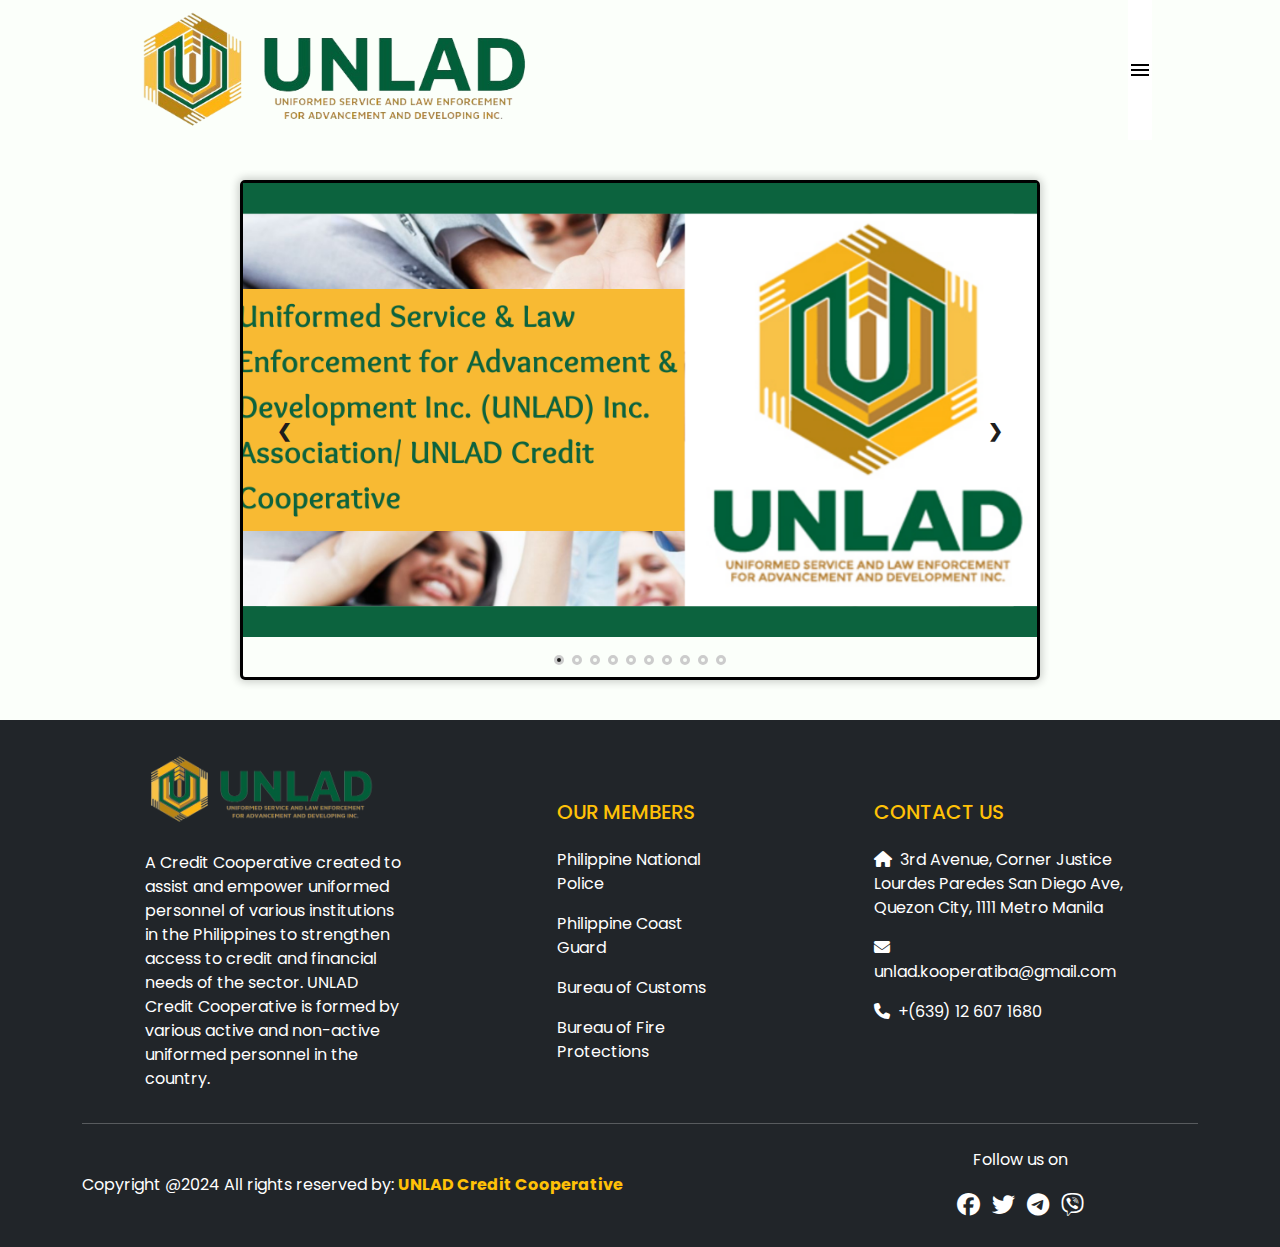
<file: index.html>
<!DOCTYPE html>
<html lang="en">
<head>
    <meta charset="UTF-8">
    <meta name="viewport" content="width=device-width, initial-scale=1.0">
    <link rel="stylesheet" href="https://cdnjs.cloudflare.com/ajax/libs/font-awesome/6.5.2/css/all.min.css" integrity="sha512-SnH5WK+bZxgPHs44uWIX+LLJAJ9/2PkPKZ5QiAj6Ta86w+fsb2TkcmfRyVX3pBnMFcV7oQPJkl9QevSCWr3W6A==" crossorigin="anonymous" referrerpolicy="no-referrer" />
    <link href="https://fonts.googleapis.com/css2?family=Poppins:ital,wght@0,100;0,200;0,300;0,400;0,500;0,600;0,700;0,800;0,900;1,100;1,200;1,300;1,400;1,500;1,600;1,700;1,800;1,900&display=swap" rel="stylesheet">
    <link rel="shortcut icon" type="x-icon" href="images/UNLAD_LOGO.png">
    
    <title>Uniformed Services and Law Enforcement for Advancement and Development Inc.</title>
    
    <link href="https://cdn.jsdelivr.net/npm/bootstrap@5.0.2/dist/css/bootstrap.min.css" rel="stylesheet">
    <link href="css files/style.css" rel="stylesheet">
    <link rel="stylesheet" href="https://cdnjs.cloudflare.com/ajax/libs/font-awesome/6.5.2/css/all.min.css" >
</head>
<body>
    <!-- HEADER SECTION START -->
    <header>
        <div class="inner_header">
           <div class="logo-container">
                <a href="index.html"><img class="logo" src="images/UCC-Logo w Label.png" alt="UNLAD Credit Cooperative"></a>
           </div>
           <ul class="sidebar">

                <li onclick=closeSidebar()>
                    <button class="closeSidebar">
                        <svg xmlns="http://www.w3.org/2000/svg" height="24" viewBox="0 -960 960 960" width="24"><path d="m256-200-56-56 224-224-224-224 56-56 224 224 224-224 56 56-224 224 224 224-56 56-224-224-224 224Z"/></svg>
                    </button>
                </li>
                
            <li><a href="index.html" class="sidebar-links">Home</a></li>
            <li><a href="about-us.html" class="sidebar-links">About Us</a></li>
            <li><a href="member.html" class="sidebar-links">How to be a Member</a></li>
            <li><a href="contact.html" class="sidebar-links">Contact Us</a></li>


            <img class="logo" src="images/UCC-Logo w Label.png" alt="UNLAD Credit Cooperative">
           </ul>

           <ul class="navbar">
            <li><a href="index.html">Home</a></li>
            <li><a href="about-us.html">About Us</a></li>
            <li><a href="member.html">How to be a Member</a></li>
            <li><a href="contact.html">Contact Us</a></li>
            <li onclick=showSidebar()><svg xmlns="http://www.w3.org/2000/svg" height="24" viewBox="0 -960 960 960" width="24"><path d="M120-240v-80h720v80H120Zm0-200v-80h720v80H120Zm0-200v-80h720v80H120Z"/>
            </svg></li>       
           </ul>


        </div>
    </header>
    <!-- HEADER SECTION END-->

    <!-- BANNER SECTION -->

    <div class="slide-container">
        <div class="slides">
            <img id="slide-img" src="slide/1.png" class="active">
            <img id="slide-img" src="slide/2.png">
            <img id="slide-img" src="slide/3.png">
            <img id="slide-img" src="slide/4.png">
            <img id="slide-img" src="slide/5.png">
            <img id="slide-img" src="slide/6.png">
            <img id="slide-img" src="slide/7.png">
            <img id="slide-img" src="slide/8.png">
            <img id="slide-img" src="slide/9.png">
            <img id="slide-img" src="slide/10.png">
        </div>

        <div class="buttons">
            <span class="next">&#10095;</span>
            <span class="prev">&#10094;</span>
        </div>

        <div class="dotsContainer">
            <div class="dot active" attr="0" onclick="switchImage(this)"></div>
            <div class="dot" attr="1" onclick="switchImage(this)"></div>
            <div class="dot" attr="2" onclick="switchImage(this)"></div>
            <div class="dot" attr="3" onclick="switchImage(this)"></div>
            <div class="dot" attr="4" onclick="switchImage(this)"></div>
            <div class="dot" attr="5" onclick="switchImage(this)"></div>
            <div class="dot" attr="6" onclick="switchImage(this)"></div>
            <div class="dot" attr="7" onclick="switchImage(this)"></div>
            <div class="dot" attr="5" onclick="switchImage(this)"></div>
            <div class="dot" attr="9" onclick="switchImage(this)"></div>
        </div>

    </div>
    



    


    <footer class="bg-dark text-white pt-3 pb-2">
        <div class="container text-md-left">
            <div class="row text-md-left">

                <div class="col-md-3 col-lg-3 col-xl-3 mx-auto mt-3">
                    <h5 class="mb-4 font-weight-bold text-warning"><img src="images/UCC-Logo w Label.png" class="footer-logo"></h5>
                    <p>A Credit Cooperative created to assist and empower uniformed personnel of various institutions in the Philippines to strengthen access to credit and financial needs of the sector. UNLAD Credit Cooperative is formed by various active and non-active uniformed personnel in the country.</p>
                </div>

                <div class="col-md-3 col-lg-2 col-xl-2 mx-auto mt-3">
                    <h5 class="text-uppercase mb-4 mt-5 font-weight-bold text-warning">Our Members</h5>
                    <p>
                        <a href="#" class="text-white" style="text-decoration: none;">Philippine National Police</a>
                    </p>
                    <p>
                        <a href="#" class="text-white" style="text-decoration: none;">Philippine Coast Guard</a>
                    </p>
                    <p>
                        <a href="#" class="text-white" style="text-decoration: none;">Bureau of Customs</a>
                    </p>
                    <p>
                        <a href="#" class="text-white" style="text-decoration: none;">Bureau of Fire Protections</a>
                    </p>

                </div>

                <div class="col-md-4 col-lg-3 col-xl-3 mx-auto mt-3">
                    <h5 class="text-uppercase mb-4 mt-5 font-weight-bold text-warning">Contact Us</h5>
                 <p>
                    <i class="fas fa-home mr-3"></i>&nbsp 3rd Avenue, Corner Justice Lourdes Paredes San Diego Ave, Quezon City, 1111 Metro Manila
                 </p>  
                 <p>
                    <i class="fas fa-envelope mr-3"></i><a href="#" class="text-white" style="text-decoration: none;">&nbsp unlad.kooperatiba@gmail.com</a>
                 </p>   
                 <p>
                    <i class="fas fa-phone mr-3"></i><a href="#" class="text-white" style="text-decoration: none;">&nbsp +(639) 12 607 1680</a>
                 </p>  
                 <p>
                    <div class="col-md-3 col-lg-2 col-xl-2 mx-auto mt-3">

                    </div>
                 </p>
                </div>
            </div>

            <hr class="mb-4">
            
            <div class="row align-items-center">

                <div class="col-md-7 col-lg-8">
                    <p> Copyright @2024 All rights reserved by:
                        <a href="#" style="text-decoration: none;">
                            <strong class="text-warning"> UNLAD Credit Cooperative</strong>
                        </a></p>
                </div>

                <div class="col-md-5 col-lg-4">
                    <div class="text-center text-md-right">
                        <p>
                            Follow us on
                        </p>

                      <ul class="list-unstyled list-inline">
                            <li class="list-inline-item">
                                <a href="#" class="btn-floating btn-sm text-white" style="font-size: 23px;"><i class="fab fa-facebook"></i></a>
                            </li>
                            <li class="list-inline-item">
                                <a href="#" class="btn-floating btn-sm text-white" style="font-size: 23px;"><i class="fab fa-twitter"></i></a>
                            </li>
                            <li class="list-inline-item">
                                <a href="#" class="btn-floating btn-sm text-white" style="font-size: 23px;"><i class="fab fa-telegram"></i></a>
                            </li>
                            <li class="list-inline-item">
                                <a href="#" class="btn-floating btn-sm text-white" style="font-size: 23px;"><i class="fab fa-viber"></i></a>
                            </li>
                        </ul>

                        </ul>
                    </div>
                </div>

            </div>

        </div>
    </footer>
   

    <script src="script.js"></script>
    
</body>
</html>
</file>
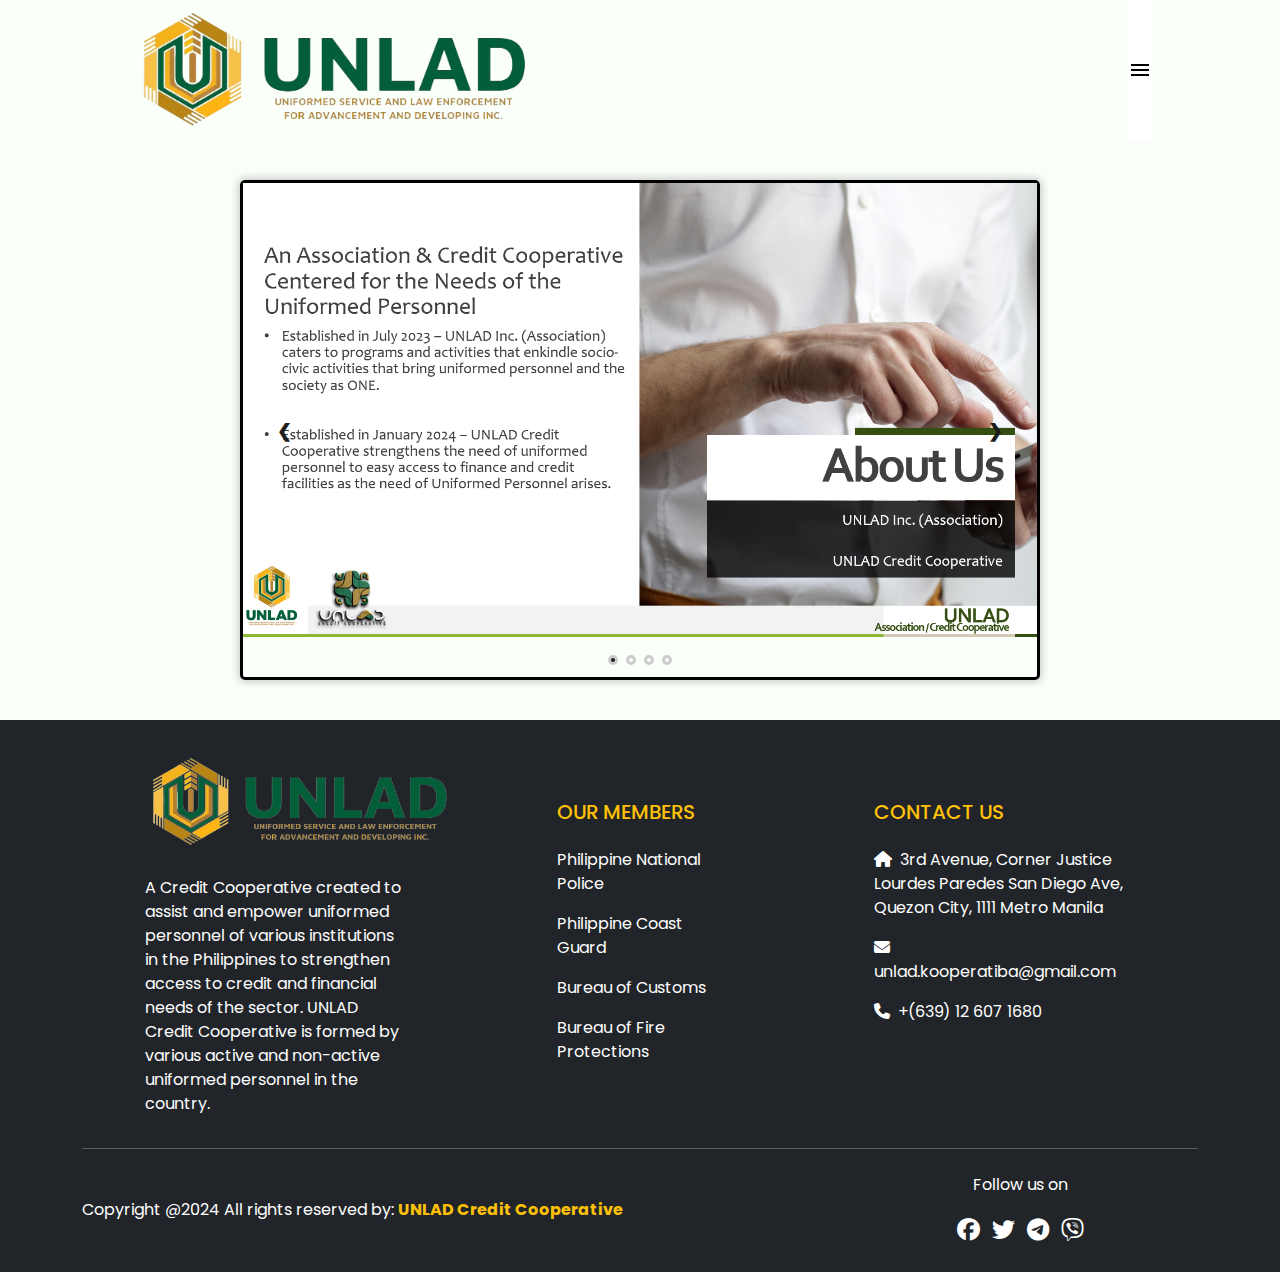
<file: UNLAD-Website-main/index.html>
<!DOCTYPE html>
<html lang="en">
<head>
    <meta charset="UTF-8">
    <meta name="viewport" content="width=device-width, initial-scale=1.0">
    <link rel="stylesheet" href="https://cdnjs.cloudflare.com/ajax/libs/font-awesome/6.5.2/css/all.min.css" integrity="sha512-SnH5WK+bZxgPHs44uWIX+LLJAJ9/2PkPKZ5QiAj6Ta86w+fsb2TkcmfRyVX3pBnMFcV7oQPJkl9QevSCWr3W6A==" crossorigin="anonymous" referrerpolicy="no-referrer" />
    <link href="https://fonts.googleapis.com/css2?family=Poppins:ital,wght@0,100;0,200;0,300;0,400;0,500;0,600;0,700;0,800;0,900;1,100;1,200;1,300;1,400;1,500;1,600;1,700;1,800;1,900&display=swap" rel="stylesheet">
    <link rel="shortcut icon" type="x-icon" href="images/UNLAD_LOGO.png">
    
    <title>Uniformed Services and Law Enforcement for Advancement and Development Inc.</title>
    
    <link href="https://cdn.jsdelivr.net/npm/bootstrap@5.0.2/dist/css/bootstrap.min.css" rel="stylesheet">
    <link href="css files/style.css" rel="stylesheet">
    <link rel="stylesheet" href="https://cdnjs.cloudflare.com/ajax/libs/font-awesome/6.5.2/css/all.min.css" >
</head>
<body>
    <!-- HEADER SECTION START -->
    <header>
        <div class="inner_header">
           <div class="logo-container">
                <a href="index.html"><img class="logo" src="images/UCC-Logo w Label.png" alt="UNLAD Credit Cooperative"></a>
           </div>
           <ul class="sidebar">

                <li onclick=closeSidebar()>
                    <button class="closeSidebar">
                        <svg xmlns="http://www.w3.org/2000/svg" height="24" viewBox="0 -960 960 960" width="24"><path d="m256-200-56-56 224-224-224-224 56-56 224 224 224-224 56 56-224 224 224 224-56 56-224-224-224 224Z"/></svg>
                    </button>
                </li>
                
            <li><a href="index.html" class="sidebar-links">Home</a></li>
            <li><a href="about-us.html" class="sidebar-links">About Us</a></li>
            <li><a href="member.html" class="sidebar-links">How to be a Member</a></li>
            <li><a href="contact.html" class="sidebar-links">Contact Us</a></li>


            <img class="logo" src="images/UCC-Logo w Label.png" alt="UNLAD Credit Cooperative">
           </ul>

           <ul class="navbar">
            <li><a href="index.html">Home</a></li>
            <li><a href="about-us.html">About Us</a></li>
            <li><a href="member.html">How to be a Member</a></li>
            <li><a href="contact.html">Contact Us</a></li>
            <li onclick=showSidebar()><svg xmlns="http://www.w3.org/2000/svg" height="24" viewBox="0 -960 960 960" width="24"><path d="M120-240v-80h720v80H120Zm0-200v-80h720v80H120Zm0-200v-80h720v80H120Z"/>
            </svg></li>       
           </ul>


        </div>
    </header>
    <!-- HEADER SECTION END-->

    <!-- BANNER SECTION -->
    <div class="slide-container">
        <div class="slides">
            <img id="slide-img" src="slider/about-us.png" class="active">
            <img id="slide-img" src="slider/Associate.png">
            <img id="slide-img" src="slider/Credit Coop.png">
            <img id="slide-img" src="slider/thank-you.png">
        </div>

        <div class="buttons">
            <span class="next">&#10095;</span>
            <span class="prev">&#10094;</span>
        </div>

        <div class="dotsContainer">
            <div class="dot active" attr="0" onclick="switchImage(this)"></div>
            <div class="dot" attr="1" onclick="switchImage(this)"></div>
            <div class="dot" attr="2" onclick="switchImage(this)"></div>
            <div class="dot" attr="3" onclick="switchImage(this)"></div>
        </div>

    </div>
    



    


    <footer class="bg-dark text-white pt-3 pb-2">
        <div class="container text-md-left">
            <div class="row text-md-left">

                <div class="col-md-3 col-lg-3 col-xl-3 mx-auto mt-3">
                    <h5 class="mb-4 font-weight-bold text-warning"><img src="images/UCC-Logo w Label.png" style="height: 100px;"></h5>
                    <p>A Credit Cooperative created to assist and empower uniformed personnel of various institutions in the Philippines to strengthen access to credit and financial needs of the sector. UNLAD Credit Cooperative is formed by various active and non-active uniformed personnel in the country.</p>
                </div>

                <div class="col-md-3 col-lg-2 col-xl-2 mx-auto mt-3">
                    <h5 class="text-uppercase mb-4 mt-5 font-weight-bold text-warning">Our Members</h5>
                    <p>
                        <a href="#" class="text-white" style="text-decoration: none;">Philippine National Police</a>
                    </p>
                    <p>
                        <a href="#" class="text-white" style="text-decoration: none;">Philippine Coast Guard</a>
                    </p>
                    <p>
                        <a href="#" class="text-white" style="text-decoration: none;">Bureau of Customs</a>
                    </p>
                    <p>
                        <a href="#" class="text-white" style="text-decoration: none;">Bureau of Fire Protections</a>
                    </p>

                </div>

                <div class="col-md-4 col-lg-3 col-xl-3 mx-auto mt-3">
                    <h5 class="text-uppercase mb-4 mt-5 font-weight-bold text-warning">Contact Us</h5>
                 <p>
                    <i class="fas fa-home mr-3"></i>&nbsp 3rd Avenue, Corner Justice Lourdes Paredes San Diego Ave, Quezon City, 1111 Metro Manila
                 </p>  
                 <p>
                    <i class="fas fa-envelope mr-3"></i><a href="#" class="text-white" style="text-decoration: none;">&nbsp unlad.kooperatiba@gmail.com</a>
                 </p>   
                 <p>
                    <i class="fas fa-phone mr-3"></i><a href="#" class="text-white" style="text-decoration: none;">&nbsp +(639) 12 607 1680</a>
                 </p>  
                 <p>
                    <div class="col-md-3 col-lg-2 col-xl-2 mx-auto mt-3">

                    </div>
                 </p>
                </div>
            </div>

            <hr class="mb-4">
            
            <div class="row align-items-center">

                <div class="col-md-7 col-lg-8">
                    <p> Copyright @2024 All rights reserved by:
                        <a href="#" style="text-decoration: none;">
                            <strong class="text-warning"> UNLAD Credit Cooperative</strong>
                        </a></p>
                </div>

                <div class="col-md-5 col-lg-4">
                    <div class="text-center text-md-right">
                        <p>
                            Follow us on
                        </p>

                      <ul class="list-unstyled list-inline">
                            <li class="list-inline-item">
                                <a href="#" class="btn-floating btn-sm text-white" style="font-size: 23px;"><i class="fab fa-facebook"></i></a>
                            </li>
                            <li class="list-inline-item">
                                <a href="#" class="btn-floating btn-sm text-white" style="font-size: 23px;"><i class="fab fa-twitter"></i></a>
                            </li>
                            <li class="list-inline-item">
                                <a href="#" class="btn-floating btn-sm text-white" style="font-size: 23px;"><i class="fab fa-telegram"></i></a>
                            </li>
                            <li class="list-inline-item">
                                <a href="#" class="btn-floating btn-sm text-white" style="font-size: 23px;"><i class="fab fa-viber"></i></a>
                            </li>
                        </ul>

                        </ul>
                    </div>
                </div>

            </div>

        </div>
    </footer>
   

    <script src="script.js"></script>
    
</body>
</html>
</file>
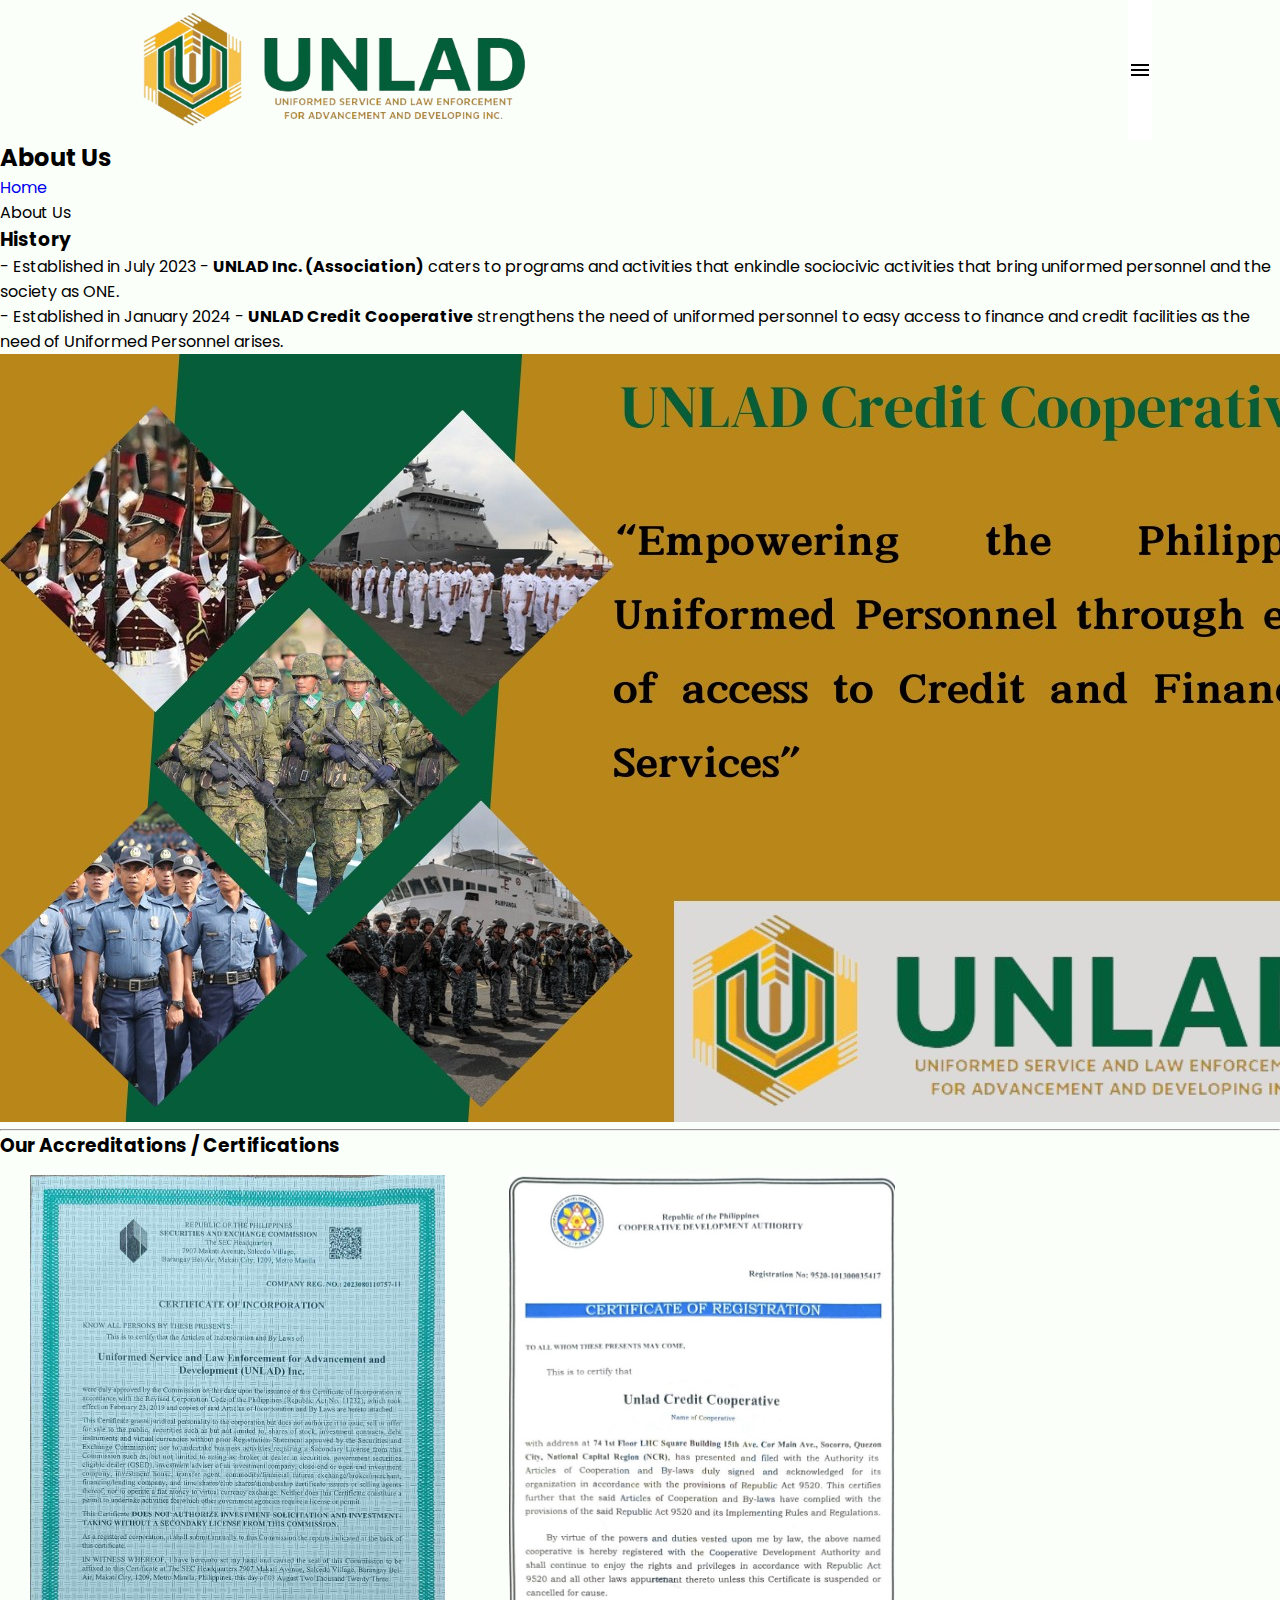
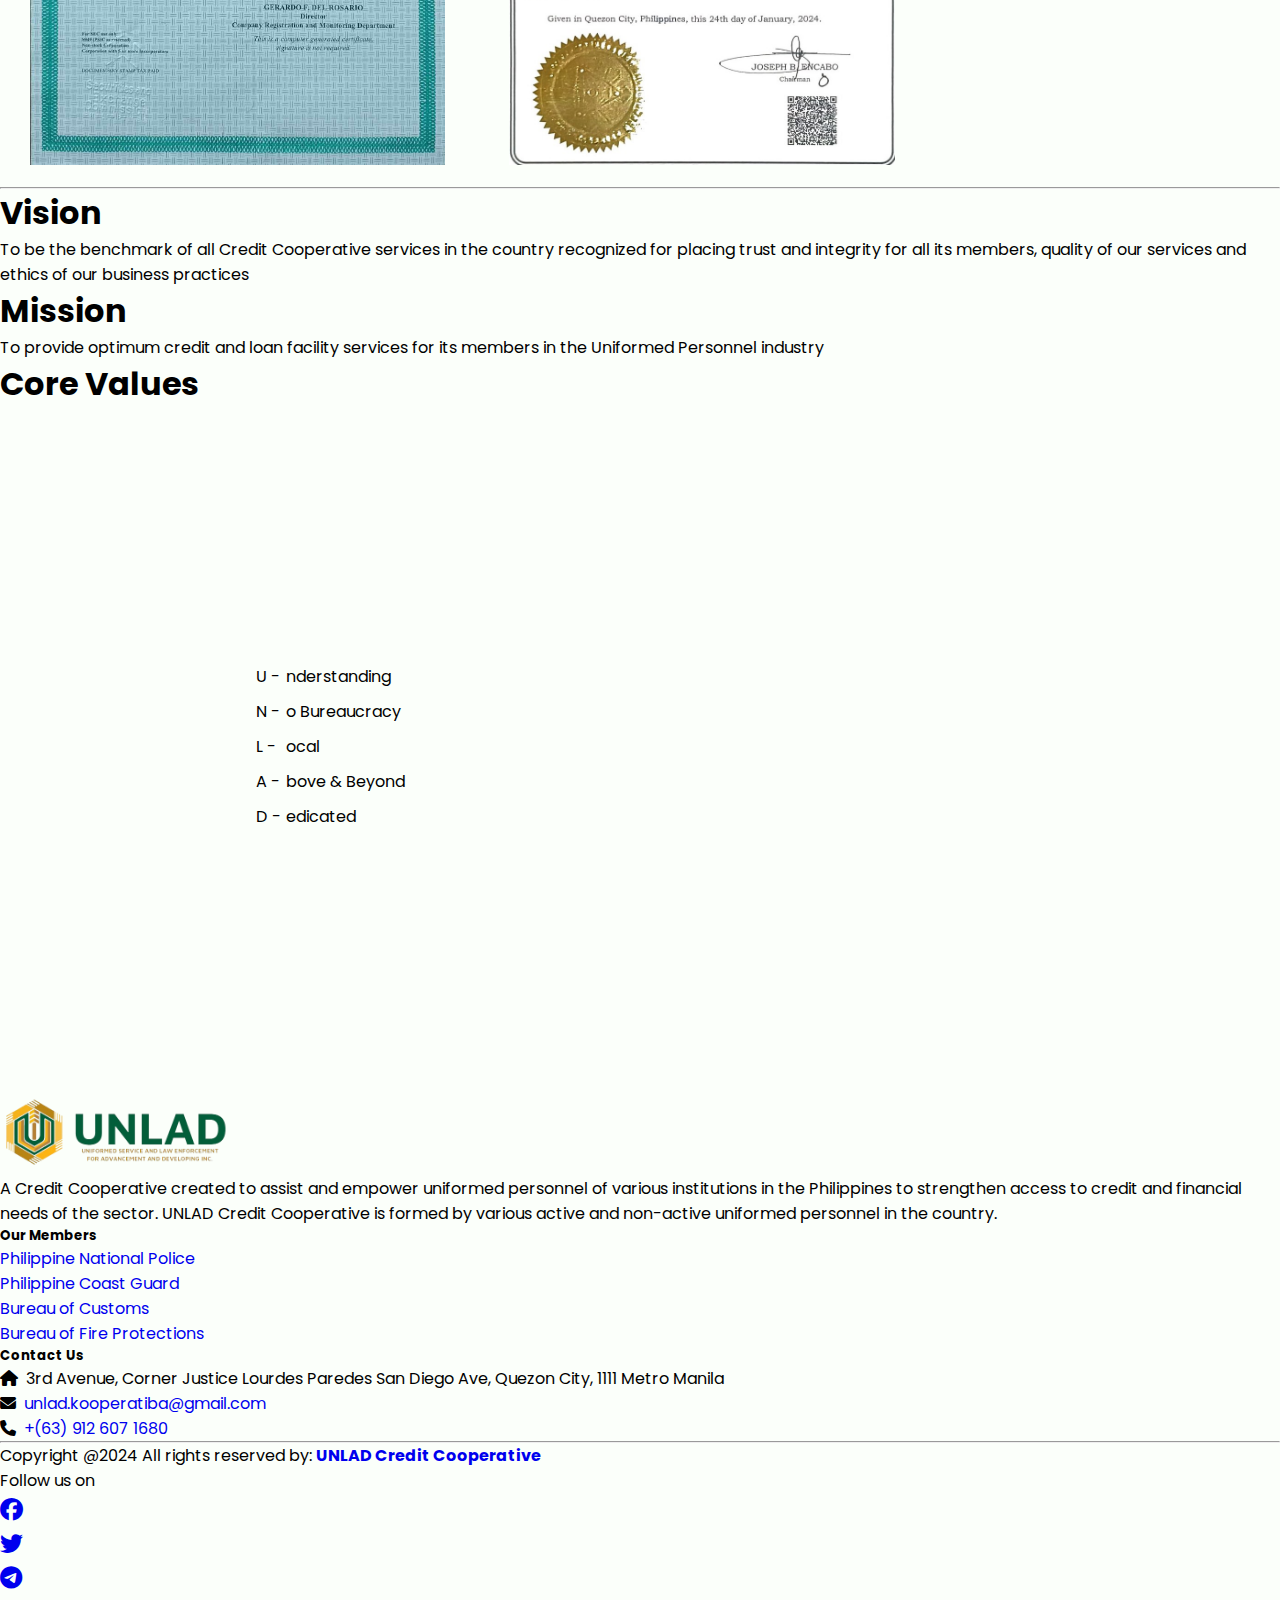
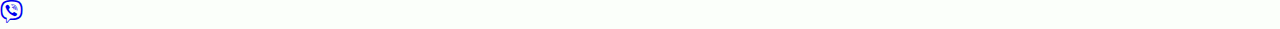
<file: about-us.html>
<!DOCTYPE html>
<html lang="en">
<head>
    <meta charset="UTF-8">
    <meta name="viewport" content="width=device-width, initial-scale=1.0">
    <link rel="stylesheet" href="https://cdnjs.cloudflare.com/ajax/libs/font-awesome/6.5.2/css/all.min.css" integrity="sha512-SnH5WK+bZxgPHs44uWIX+LLJAJ9/2PkPKZ5QiAj6Ta86w+fsb2TkcmfRyVX3pBnMFcV7oQPJkl9QevSCWr3W6A==" crossorigin="anonymous" referrerpolicy="no-referrer" />
    <link href="https://fonts.googleapis.com/css2?family=Poppins:ital,wght@0,100;0,200;0,300;0,400;0,500;0,600;0,700;0,800;0,900;1,100;1,200;1,300;1,400;1,500;1,600;1,700;1,800;1,900&display=swap" rel="stylesheet">
    <link href="https://cdn.jsdelivr.net/npm/bootstrap@5.0.2/dist/css/bootstrap.min.css" rel="stylesheet" integrity="sha384-EVSTQN3/azprG1Anm3QDgpJLIm9Nao0Yz1ztcQTwFspd3yD65VohhpuuCOmLASjC" crossorigin="anonymous">
    
    <title>About Us | Uniformed Services and Law Enforcement for Advancement and Development Inc.</title>

    <link rel="stylesheet" type="text/css" href="https://cdnjs.cloudflare.com/ajax/libs/font-awesome/6.5.2/css/all.min.css" >
    <link href="css files/style.css" rel="stylesheet">
    <link rel="shortcut icon" type="x-icon" href="images/UNLAD_LOGO.png">
    
 

</head>
<body>
    <!-- HEADER SECTION START-->
    <header>
        <div class="inner_header">
           <div class="logo-container">
                <a href="index.html"><img class="logo" src="images/UCC-Logo w Label.png" alt="UNLAD Credit Cooperative"></a>
           </div>
           <ul class="sidebar">
            
                <li onclick=closeSidebar()><a href="#" class="closeSidebar"><svg xmlns="http://www.w3.org/2000/svg" height="24" viewBox="0 -960 960 960" width="24"><path d="m256-200-56-56 224-224-224-224 56-56 224 224 224-224 56 56-224 224 224 224-56 56-224-224-224 224Z"/></svg></a></li>
            
            <li><a href="index.html" class="sidebar-links">Home</a></li>
            <li><a href="about-us.html" class="sidebar-links">About Us</a></li>
            <li><a href="member.html" class="sidebar-links">How to be a Member</a></li>
            <li><a href="contact.html" class="sidebar-links">Contact Us</a></li>


            <img class="logo" src="images/UCC-Logo w Label.png" alt="UNLAD Credit Cooperative">
           </ul>

           <ul class="navbar">
            <li><a href="index.html">Home</a></li>
            <li><a href="about-us.html">About Us </a></li>  
            <li><a href="member.html">How to be a Member</a></li>
            <li><a href="contact.html">Contact Us</a></li>
            <li onclick='showSidebar()'><svg xmlns="http://www.w3.org/2000/svg" height="24" viewBox="0 -960 960 960" width="24"><path d="M120-240v-80h720v80H120Zm0-200v-80h720v80H120Zm0-200v-80h720v80H120Z"/></svg></li>       
           </ul>


        </div>
    </header>
    <!-- HEADER SECTION END -->

    <!-- BANNER SECTION START -->
    <section class="breadcrumbs-section">
        <div class="container pl-3 p-sm-3">
            <div class="row">
                <h2 class="text-success">About Us</h2>
                <ol class="breadcrumb p-3">
                    <li class="breadcrumb-item"><a href="index.html" style="text-decoration: none;">Home</a></li>
                    <li class="breadcrumb-item active">About Us</li>
                </ol>
            </div>
        </div>
    </section>
    <section>
        <div class="container mb-5">
            <h3>History</h3>
            <p> - Established in July 2023 - <strong>UNLAD Inc. (Association)</strong> caters to programs and activities that enkindle sociocivic activities that bring uniformed personnel and the society as ONE.</p>

            <p> - Established in January 2024 - <strong>UNLAD Credit Cooperative</strong> strengthens the need of uniformed personnel to easy access to finance and credit facilities as the need of Uniformed Personnel arises.</p>
        </div>
    </section>
    

    <div class="container mb-5">
        <img src="images/about us.jpg" alt="About us Banner" class="container row">
    </div>
    <!-- BANNER SECTION END -->

    <hr>

    <section>
        <div class="container mb-5 ">
            <h3 class="cert-title">Our Accreditations / Certifications</h3>

                <img src="images/SEC CERT.jpg" alt="SEC Certifications" class="certificate">
                <img src="images/CDA COR.jpg" alt="CDA Certifications" class="certificate">

        </div>
    </section>

    <hr>

    <section>
    <div class="container">
        <div class="row text-center mx-auto my-5">
            <div class="col-lg-3 col-md-5 col-xl-5 mx-auto mb-3 bg-success text-white shadow rounded">
               <h1 class="mt-4">Vision</h1>
                <p class="p-4">
                    To be the benchmark of all Credit Cooperative services in the country recognized for placing trust and integrity for all its members, quality of our services and ethics of our business practices
                </p>
            </div>
            <div class="col-lg-3 col-md-5 col-xl-5 mx-auto mb-3 bg-success text-white shadow rounded">
                <h1 class="mt-4">Mission</h1>
                <p class="p-4">
                    To provide optimum credit and loan facility services for its members in the Uniformed Personnel industry 
                </p>
            </div>
            <div class="col-lg-3 col-md-5 col-xl-5 mx-auto mb-3 bg-success text-white shadow rounded">
                <h1 class="mt-4">Core Values</h1>
                <ul class="custom-list py-2">
                    <li>
                      <div class="letter font-weight-bold">U -</div>
                      <div class="text">nderstanding</div>
                    </li>
                    <li>
                      <div class="letter font-weight-bold">N -</div>
                      <div class="text">o Bureaucracy</div>
                    </li>
                    <li>
                      <div class="letter font-weight-bold">L -</div>
                      <div class="text">ocal</div>
                    </li>
                    <li>
                      <div class="letter font-weight-bold">A -</div>
                      <div class="text">bove & Beyond</div>
                    </li>
                    <li>
                      <div class="letter font-weight-bold">D -</div>
                      <div class="text">edicated</div>
                    </li>
                  </ul>
            </div>
        </div>
    </div>
    </section>


    <footer class="bg-dark text-white pt-3 pb-2">
        <div class="container text-md-left">
            <div class="row text-md-left">

                <div class="col-md-3 col-lg-3 col-xl-3 mx-auto mt-3">
                    <h5 class="mb-4 font-weight-bold text-warning"><img src="images/UCC-Logo w Label.png" class="footer-logo"></h5>
                    <p>A Credit Cooperative created to assist and empower uniformed personnel of various institutions in the Philippines to strengthen access to credit and financial needs of the sector. UNLAD Credit Cooperative is formed by various active and non-active uniformed personnel in the country.</p>
                </div>

                <div class="col-md-3 col-lg-2 col-xl-2 mx-auto mt-3">
                    <h5 class="text-uppercase mb-4 mt-5 font-weight-bold text-warning">Our Members</h5>
                    <p>
                        <a href="#" class="text-white" style="text-decoration: none;">Philippine National Police</a>
                    </p>
                    <p>
                        <a href="#" class="text-white" style="text-decoration: none;">Philippine Coast Guard</a>
                    </p>
                    <p>
                        <a href="#" class="text-white" style="text-decoration: none;">Bureau of Customs</a>
                    </p>
                    <p>
                        <a href="#" class="text-white" style="text-decoration: none;">Bureau of Fire Protections</a>
                    </p>
                </div>

                <div class="col-md-4 col-lg-3 col-xl-3 mx-auto mt-3">
                    <h5 class="text-uppercase mb-4 mt-5 font-weight-bold text-warning">Contact Us</h5>
                 <p>
                    <i class="fas fa-home mr-3"></i>&nbsp 3rd Avenue, Corner Justice Lourdes Paredes San Diego Ave, Quezon City, 1111 Metro Manila
                 </p>  
                 <p>
                    <i class="fas fa-envelope mr-3"></i><a href="#" class="text-white" style="text-decoration: none;">&nbsp unlad.kooperatiba@gmail.com</a>
                 </p>   
                 <p>
                    <i class="fas fa-phone mr-3"></i><a href="#" class="text-white" style="text-decoration: none;">&nbsp +(63) 912 607 1680</a>
                 </p>  
                 <p>
                    <div class="col-md-3 col-lg-2 col-xl-2 mx-auto mt-3">

                    </div>
                 </p>
                </div>
            </div>

            <hr class="mb-4">
            
            <div class="row align-items-center">

                <div class="col-md-7 col-lg-8">
                    <p> Copyright @2024 All rights reserved by:
                        <a href="#" style="text-decoration: none;">
                            <strong class="text-warning"> UNLAD Credit Cooperative</strong>
                        </a></p>
                </div>

                <div class="col-md-5 col-lg-4">
                    <div class="text-center text-md-right">
                        <p>
                            Follow us on
                        </p>

                      <ul class="list-unstyled list-inline">
                            <li class="list-inline-item">
                                <a href="#" class="btn-floating btn-sm text-white" style="font-size: 23px;"><i class="fab fa-facebook"></i></a>
                            </li>
                            <li class="list-inline-item">
                                <a href="#" class="btn-floating btn-sm text-white" style="font-size: 23px;"><i class="fab fa-twitter"></i></a>
                            </li>
                            <li class="list-inline-item">
                                <a href="#" class="btn-floating btn-sm text-white" style="font-size: 23px;"><i class="fab fa-telegram"></i></a>
                            </li>
                            <li class="list-inline-item">
                                <a href="#" class="btn-floating btn-sm text-white" style="font-size: 23px;"><i class="fab fa-viber"></i></a>
                            </li>
                        </ul>

                        </ul>
                    </div>
                </div>

            </div>

        </div>
    </footer>

    
    <script src="script.js"></script>
    
</body>
</html>
</file>
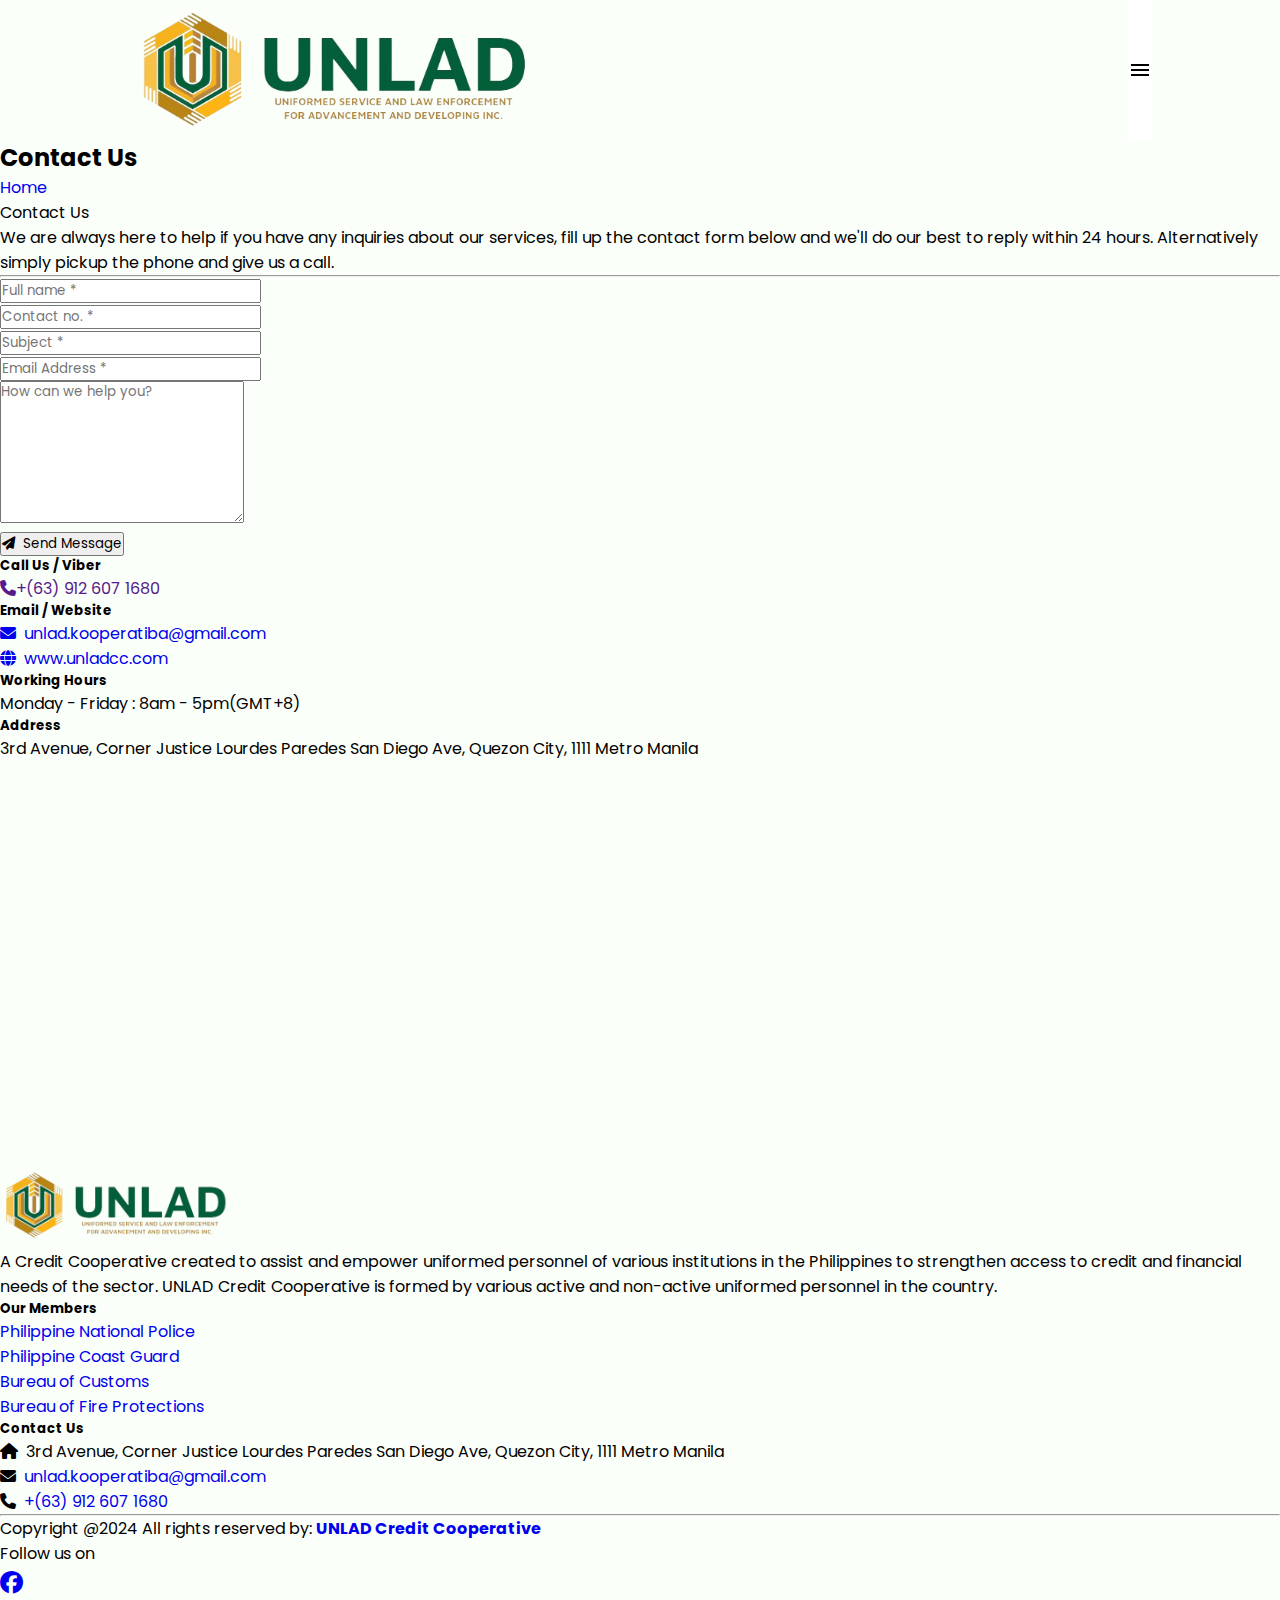
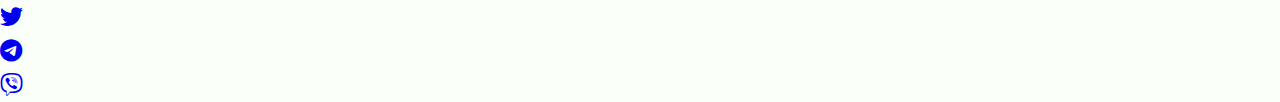
<file: contact.html>
<!DOCTYPE html>
<html lang="en">
<head>
    <meta charset="UTF-8">
    <meta name="viewport" content="width=device-width, initial-scale=1.0">
    <link rel="stylesheet" href="https://cdnjs.cloudflare.com/ajax/libs/font-awesome/6.5.2/css/all.min.css" integrity="sha512-SnH5WK+bZxgPHs44uWIX+LLJAJ9/2PkPKZ5QiAj6Ta86w+fsb2TkcmfRyVX3pBnMFcV7oQPJkl9QevSCWr3W6A==" crossorigin="anonymous" referrerpolicy="no-referrer" />
    <link href="https://fonts.googleapis.com/css2?family=Poppins:ital,wght@0,100;0,200;0,300;0,400;0,500;0,600;0,700;0,800;0,900;1,100;1,200;1,300;1,400;1,500;1,600;1,700;1,800;1,900&display=swap" rel="stylesheet">
    <link rel="shortcut icon" type="x-icon" href="images/UNLAD_LOGO.png">

    <title>Contact Us | Uniformed Services and Law Enforcement for Advancement and Development Inc.</title>

    <link href="https://cdn.jsdelivr.net/npm/bootstrap@5.0.2/dist/css/bootstrap.min.css" rel="stylesheet" integrity="sha384-EVSTQN3/azprG1Anm3QDgpJLIm9Nao0Yz1ztcQTwFspd3yD65VohhpuuCOmLASjC" crossorigin="anonymous">
    <link href="css files/style.css" rel="stylesheet">
    <link rel="stylesheet" type="text/css" href="https://cdnjs.cloudflare.com/ajax/libs/font-awesome/6.5.2/css/all.min.css" >
</head>
<body>
    <!-- HEADER SECTION START-->
    <header>
        <div class="inner_header">
           <div class="logo-container">
                <a href="index.html"><img class="logo" src="images/UCC-Logo w Label.png" alt="UNLAD Credit Cooperative"></a>
           </div>
           <ul class="sidebar">
            
                <li onclick=closeSidebar()><a href="#" class="closeSidebar"><svg xmlns="http://www.w3.org/2000/svg" height="24" viewBox="0 -960 960 960" width="24"><path d="m256-200-56-56 224-224-224-224 56-56 224 224 224-224 56 56-224 224 224 224-56 56-224-224-224 224Z"/></svg></a></li>
            
            <li><a href="index.html" class="sidebar-links">Home</a></li>
            <li><a href="about-us.html" class="sidebar-links">About Us</a></li>
            <li><a href="member.html" class="sidebar-links">How to be a Member</a></li>
            <li><a href="contact.html" class="sidebar-links">Contact Us</a></li>


            <img class="logo" src="images/UCC-Logo w Label.png" alt="UNLAD Credit Cooperative">
           </ul>

           <ul class="navbar">
            <li><a href="index.html">Home</a></li>
            <li><a href="about-us.html">About Us </a></li>  
            <li><a href="member.html">How to be a Member</a></li>
            <li><a href="contact.html">Contact Us</a></li>
            <li onclick='showSidebar()'><svg xmlns="http://www.w3.org/2000/svg" height="24" viewBox="0 -960 960 960" width="24"><path d="M120-240v-80h720v80H120Zm0-200v-80h720v80H120Zm0-200v-80h720v80H120Z"/></svg></li>       
           </ul>


        </div>
    </header>
    <!-- HEADER SECTION END -->

    <section class="breadcrumbs-section">
        <div class="container pl-3 p-sm-3">
            <div class="row">
                <h2 class="text-success">Contact Us</h2>
                <ol class="breadcrumb p-3">
                    <li class="breadcrumb-item"><a href="index.html" style="text-decoration: none;">Home</a></li>
                    <li class="breadcrumb-item active">Contact Us</li>
                </ol>
            </div>
        </div>
    </section>

    <section>
        <div class="container">
            <div class="row">
                <div class="col-12">
                    <p>
                        We are always here to help if you have any inquiries about our services, fill up the contact form below and we'll do our best to reply within 24 hours. Alternatively simply pickup the phone and give us a call.
                    </p>
                    <hr/>
                </div>
            </div>
        </div>
    </section>

    <section class="form-section">
        <div class="container">
            <div class="row">
                <div class="col-md-6">
                    <form onsubmit="sendEmail(); reset(); return false;">
                        <div class="form-group row">
                            <div class="form-group col-md-6 mt-3">
                                <input type="text" class="form-control" id="name" placeholder="Full name *" required>
                            </div>
                            <div class="form-group col-md-6 mt-3">
                                <input type="text" class="form-control" id="phone" placeholder="Contact no. *" required>
                            </div>
                        </div>
                        <div class="form-group row">
                            <div class="form-group col-md-6 mt-3">
                                <input type="text" class="form-control" id="subject" placeholder="Subject *" required>
                            </div>

                            <div class="form-group col-md-6 mt-3">
                                <input type="email" class="form-control" id="email" placeholder="Email Address *" required>
                            </div>                            
                        </div>
                        <div class="form-group row">
                            <div class="form-group col-md-12 mt-3 mb-3">
                                <textarea class="form-control" id="message" rows="7" placeholder="How can we help you?" required></textarea>
                            </div>
                        </div>
                        <div class="form-group row">
                            <div class="form-group col-md-12 text-center mb-3">
                               <button type="submit" class="btn btn-secondary text-"><i class="fas fa-paper-plane"></i>&nbsp; Send Message</button>
                            </div>
                        </div>
                    </form>

                </div>
            <div class="col-md-6 address">
                <h5>Call Us / Viber</h5>
                <p><a href=""><i class="fas fa-phone"></i>+(63) 912 607 1680</a><br></p>
                <h5>Email / Website</h5>
                <p>
                    <a href="unlad.kooperatiba@gmail.com"><i class="fas fa-envelope"></i>&nbsp; unlad.kooperatiba@gmail.com</a><br>
                    <a href="https://unlad.com/"><i class="fas fa-globe"></i>&nbsp; www.unladcc.com</a>
                </p>
                <h5>Working Hours</h5>
                <p>
                    Monday - Friday : 8am - 5pm(GMT+8)
                </p>
                <h5>Address</h5>
                <p>
                    3rd Avenue, Corner Justice Lourdes Paredes San Diego Ave, Quezon City, 1111 Metro Manila
                </p>
            </div>
            </div>
        </div>
    </section>

    <section>
        <div class="container-fluid">
            <iframe src="https://www.google.com/maps/embed?pb=!1m18!1m12!1m3!1d2335.053108546068!2d121.0509526276039!3d14.613016833491795!2m3!1f0!2f0!3f0!3m2!1i1024!2i768!4f13.1!3m3!1m2!1s0x3397b7c374370a9f%3A0x93263fe34432d9b0!2s3rd%20Avenue%20Residences!5e1!3m2!1sen!2sph!4v1713586810072!5m2!1sen!2sph"width="100%" height="400px" framborder="0" style="border:0"></iframe>
        </div>
    </section>


    <footer class="bg-dark text-white pt-3 pb-2">
        <div class="container text-md-left">
            <div class="row text-md-left">

                <div class="col-md-3 col-lg-3 col-xl-3 mx-auto mt-3">
                    <h5 class="mb-4 font-weight-bold text-warning"><img src="images/UCC-Logo w Label.png" class="footer-logo"></h5>
                    <p>A Credit Cooperative created to assist and empower uniformed personnel of various institutions in the Philippines to strengthen access to credit and financial needs of the sector. UNLAD Credit Cooperative is formed by various active and non-active uniformed personnel in the country.</p>
                </div>

                <div class="col-md-3 col-lg-2 col-xl-2 mx-auto mt-3">
                    <h5 class="text-uppercase mb-4 mt-5 font-weight-bold text-warning">Our Members</h5>
                    <p>
                        <a href="#" class="text-white" style="text-decoration: none;">Philippine National Police</a>
                    </p>
                    <p>
                        <a href="#" class="text-white" style="text-decoration: none;">Philippine Coast Guard</a>
                    </p>
                    <p>
                        <a href="#" class="text-white" style="text-decoration: none;">Bureau of Customs</a>
                    </p>
                    <p>
                        <a href="#" class="text-white" style="text-decoration: none;">Bureau of Fire Protections</a>
                    </p>

                </div>

                <div class="col-md-4 col-lg-3 col-xl-3 mx-auto mt-3">
                    <h5 class="text-uppercase mb-4 mt-5 font-weight-bold text-warning">Contact Us</h5>
                 <p>
                    <i class="fas fa-home mr-3"></i>&nbsp 3rd Avenue, Corner Justice Lourdes Paredes San Diego Ave, Quezon City, 1111 Metro Manila
                 </p>  
                 <p>
                    <i class="fas fa-envelope mr-3"></i><a href="#" class="text-white" style="text-decoration: none;">&nbsp unlad.kooperatiba@gmail.com</a>
                 </p>   
                 <p>
                    <i class="fas fa-phone mr-3"></i><a href="#" class="text-white" style="text-decoration: none;">&nbsp +(63) 912 607 1680</a>
                 </p>  
                 <p>
                    <div class="col-md-3 col-lg-2 col-xl-2 mx-auto mt-3">

                    </div>
                 </p>
                </div>
            </div>

            <hr class="mb-4">
            
            <div class="row align-items-center">

                <div class="col-md-7 col-lg-8">
                    <p> Copyright @2024 All rights reserved by:
                        <a href="#" style="text-decoration: none;">
                            <strong class="text-warning"> UNLAD Credit Cooperative</strong>
                        </a></p>
                </div>

                <div class="col-md-5 col-lg-4">
                    <div class="text-center text-md-right">
                        <p>
                            Follow us on
                        </p>

                      <ul class="list-unstyled list-inline">
                            <li class="list-inline-item">
                                <a href="#" class="btn-floating btn-sm text-white" style="font-size: 23px;"><i class="fab fa-facebook"></i></a>
                            </li>
                            <li class="list-inline-item">
                                <a href="#" class="btn-floating btn-sm text-white" style="font-size: 23px;"><i class="fab fa-twitter"></i></a>
                            </li>
                            <li class="list-inline-item">
                                <a href="#" class="btn-floating btn-sm text-white" style="font-size: 23px;"><i class="fab fa-telegram"></i></a>
                            </li>
                            <li class="list-inline-item">
                                <a href="#" class="btn-floating btn-sm text-white" style="font-size: 23px;"><i class="fab fa-viber"></i></a>
                            </li>
                        </ul>

                        </ul>
                    </div>
                </div>

            </div>

        </div>
    </footer>

    
    <script src="https://smtpjs.com/v3/smtp.js"></script>
    <script src="contact.js"></script>
    <script src="script.js"></script>
    </body>
    </html>
</file>
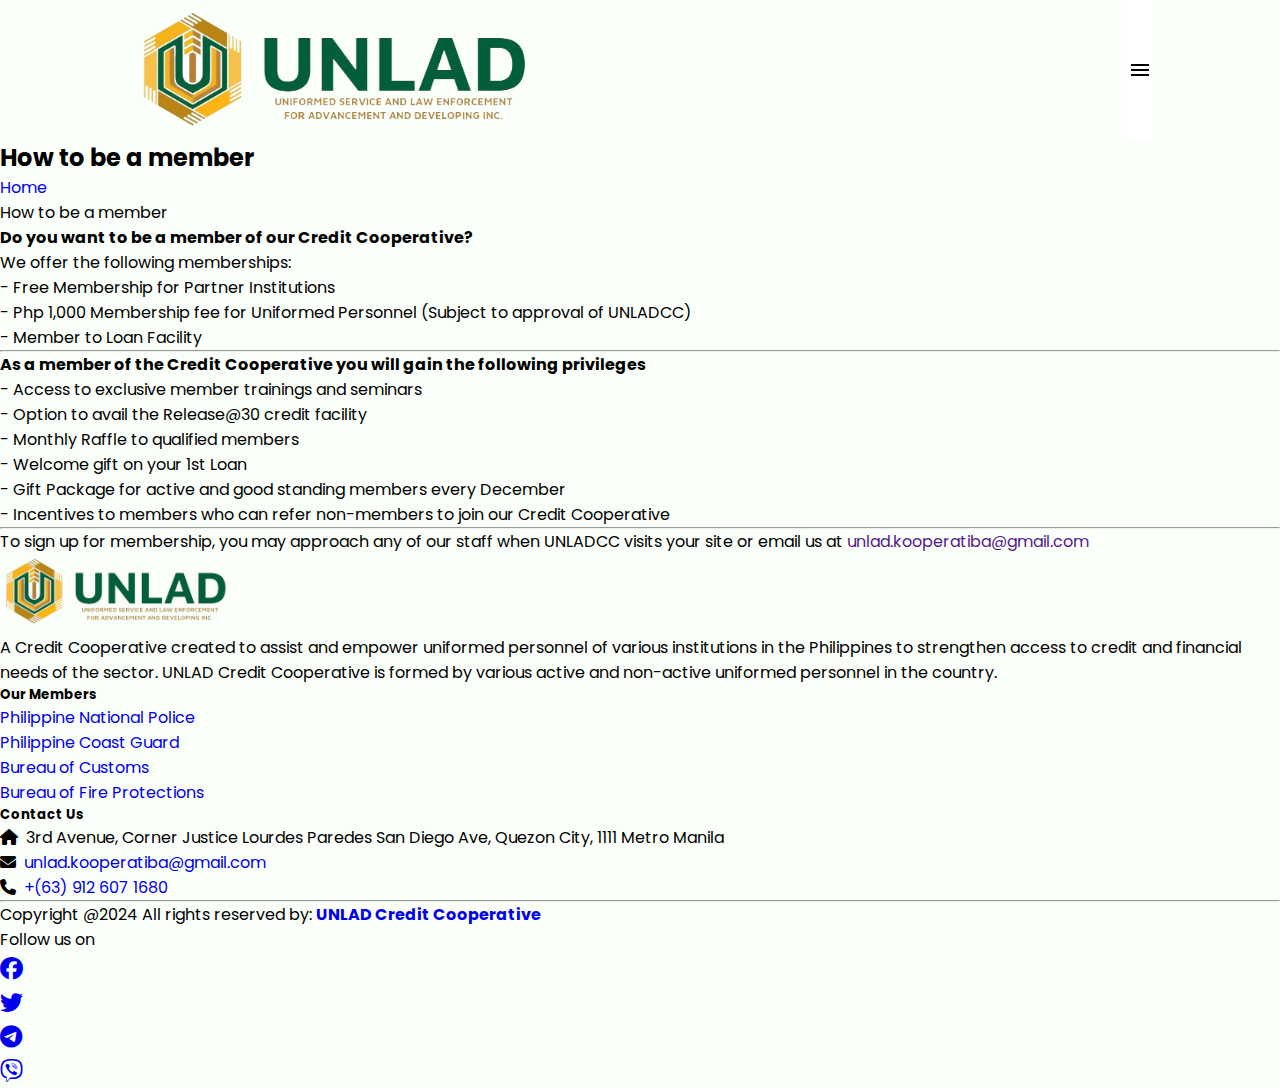
<file: member.html>
<!DOCTYPE html>
<html lang="en">
<head>
    <meta charset="UTF-8">
    <meta name="viewport" content="width=device-width, initial-scale=1.0">
    <link rel="stylesheet" href="https://cdnjs.cloudflare.com/ajax/libs/font-awesome/6.5.2/css/all.min.css" integrity="sha512-SnH5WK+bZxgPHs44uWIX+LLJAJ9/2PkPKZ5QiAj6Ta86w+fsb2TkcmfRyVX3pBnMFcV7oQPJkl9QevSCWr3W6A==" crossorigin="anonymous" referrerpolicy="no-referrer" />
    <link href="https://fonts.googleapis.com/css2?family=Poppins:ital,wght@0,100;0,200;0,300;0,400;0,500;0,600;0,700;0,800;0,900;1,100;1,200;1,300;1,400;1,500;1,600;1,700;1,800;1,900&display=swap" rel="stylesheet">
    <link rel="stylesheet" href="css files/style.css">
    <link rel="shortcut icon" type="x-icon" href="images/UNLAD_LOGO.png">

    <title>How to be a Member | Uniformed Services and Law Enforcement for Advancement and Development Inc.</title>

    <link href="https://cdn.jsdelivr.net/npm/bootstrap@5.0.2/dist/css/bootstrap.min.css" rel="stylesheet" integrity="sha384-EVSTQN3/azprG1Anm3QDgpJLIm9Nao0Yz1ztcQTwFspd3yD65VohhpuuCOmLASjC" crossorigin="anonymous">
    <link href="css files/style.css" rel="stylesheet">
    <link rel="stylesheet" type="text/css" href="https://cdnjs.cloudflare.com/ajax/libs/font-awesome/6.5.2/css/all.min.css" >
</head>
<body>
    <!-- HEADER SECTION-->
    <header>
        <div class="inner_header">
           <div class="logo-container">
                <a href="index.html"><img class="logo" src="images/UCC-Logo w Label.png" alt="UNLAD Credit Cooperative"></a>
           </div>
           <ul class="sidebar">
            
                <li onclick=closeSidebar()><a href="#" class="closeSidebar"><svg xmlns="http://www.w3.org/2000/svg" height="24" viewBox="0 -960 960 960" width="24"><path d="m256-200-56-56 224-224-224-224 56-56 224 224 224-224 56 56-224 224 224 224-56 56-224-224-224 224Z"/></svg></a></li>
            
            <li><a href="index.html" class="sidebar-links">Home</a></li>
            <li><a href="about-us.html" class="sidebar-links">About Us</a></li>
            <li><a href="member.html" class="sidebar-links">How to be a Member</a></li>
            <li><a href="contact.html" class="sidebar-links">Contact Us</a></li>


            <img class="logo" src="images/UCC-Logo w Label.png" alt="UNLAD Credit Cooperative">
           </ul>

           <ul class="navbar">
            <li><a href="index.html">Home</a></li>
            <li><a href="about-us.html">About Us </a></li>
            <li><a href="member.html">How to be a Member</a></li>
            <li><a href="contact.html">Contact Us</a></li>
            <li onclick='showSidebar()'><svg xmlns="http://www.w3.org/2000/svg" height="24" viewBox="0 -960 960 960" width="24"><path d="M120-240v-80h720v80H120Zm0-200v-80h720v80H120Zm0-200v-80h720v80H120Z"/></svg></li>       
           </ul>


        </div>
    </header>

    <!--BANNER SECTION-->

    <section class="breadcrumbs-section">
        <div class="container pl-3 p-sm-3">
            <div class="row">
                <h2 class="text-success">How to be a member</h2>
                <ol class="breadcrumb p-3">
                    <li class="breadcrumb-item"><a href="index.html" style="text-decoration: none;">Home</a></li>
                    <li class="breadcrumb-item active">How to be a member</li>
                </ol>
            </div>
        </div>
    </section>

    <section id="member" class="container card p-sm-5 text-md-left shadow p-3 mb-5 bg-body rounded">
        <div class="container">
            <div class="mx-auto">
                <h4>Do you want to be a member of our Credit Cooperative?</h4>
                <p class="fs-5">We offer the following memberships:</p>
                <div class="container">
                    <div class="px-5">
                      <p> - Free Membership for Partner Institutions</p>
                      <p> - Php 1,000 Membership fee for Uniformed Personnel (Subject to approval of UNLADCC)</p>
                      <p> - Member to Loan Facility</p>
                    </div>
                </div>
            </div>
            <hr>
            <div class="mx-auto">
                <h4>As a member of the Credit Cooperative you will gain the following privileges</h4>
                <div class="m-3 px-5">
                    <p> - Access to exclusive member trainings and seminars</p>
                    <p> - Option to avail the Release@30 credit facility</p>
                    <p> - Monthly Raffle to qualified members</p>
                    <p> - Welcome gift on your 1st Loan</p>
                    <p> - Gift Package for active and good standing members every December</p>
                    <p> - Incentives to members who can refer non-members to join our Credit Cooperative</p>
                  </div>
            </div>
            <hr>
            <div class="mx-auto pt-3 fs-5">
                <p>
                    To sign up for membership, you may approach any of our staff when UNLADCC visits your site or email us at <a href="" style="text-decoration: none;">unlad.kooperatiba@gmail.com</a>
                </p>
            </div>

        </div>
        
    </section>


    <footer class="bg-dark text-white mt-5 pt-3 pb-2">
        <div class="container text-md-left">
            <div class="row text-md-left">

                <div class="col-md-3 col-lg-3 col-xl-3 mx-auto mt-3">
                    <h5 class="mb-4 font-weight-bold text-warning"><img src="images/UCC-Logo w Label.png" class="footer-logo"></h5>
                    <p>A Credit Cooperative created to assist and empower uniformed personnel of various institutions in the Philippines to strengthen access to credit and financial needs of the sector. UNLAD Credit Cooperative is formed by various active and non-active uniformed personnel in the country.</p>
                </div>

                <div class="col-md-3 col-lg-2 col-xl-2 mx-auto mt-3">
                    <h5 class="text-uppercase mb-4 mt-5 font-weight-bold text-warning">Our Members</h5>
                    <p>
                        <a href="#" class="text-white" style="text-decoration: none;">Philippine National Police</a>
                    </p>
                    <p>
                        <a href="#" class="text-white" style="text-decoration: none;">Philippine Coast Guard</a>
                    </p>
                    <p>
                        <a href="#" class="text-white" style="text-decoration: none;">Bureau of Customs</a>
                    </p>
                    <p>
                        <a href="#" class="text-white" style="text-decoration: none;">Bureau of Fire Protections</a>
                    </p>
                </div>

                <div class="col-md-4 col-lg-3 col-xl-3 mx-auto mt-3">
                    <h5 class="text-uppercase mb-4 mt-5 font-weight-bold text-warning">Contact Us</h5>
                 <p>
                    <i class="fas fa-home mr-3"></i>&nbsp 3rd Avenue, Corner Justice Lourdes Paredes San Diego Ave, Quezon City, 1111 Metro Manila
                 </p>  
                 <p>
                    <i class="fas fa-envelope mr-3"></i><a href="#" class="text-white" style="text-decoration: none;">&nbsp unlad.kooperatiba@gmail.com</a>
                 </p>   
                 <p>
                    <i class="fas fa-phone mr-3"></i><a href="#" class="text-white" style="text-decoration: none;">&nbsp +(63) 912 607 1680</a>
                 </p>  
                 <p>
                    <div class="col-md-3 col-lg-2 col-xl-2 mx-auto mt-3">

                    </div>
                 </p>
                </div>
            </div>

            <hr class="mb-4">
            
            <div class="row align-items-center">

                <div class="col-md-7 col-lg-8">
                    <p> Copyright @2024 All rights reserved by:
                        <a href="#" style="text-decoration: none;">
                            <strong class="text-warning"> UNLAD Credit Cooperative</strong>
                        </a></p>
                </div>

                <div class="col-md-5 col-lg-4">
                    <div class="text-center text-md-right">
                        <p>
                            Follow us on
                        </p>

                      <ul class="list-unstyled list-inline">
                            <li class="list-inline-item">
                                <a href="#" class="btn-floating btn-sm text-white" style="font-size: 23px;"><i class="fab fa-facebook"></i></a>
                            </li>
                            <li class="list-inline-item">
                                <a href="#" class="btn-floating btn-sm text-white" style="font-size: 23px;"><i class="fab fa-twitter"></i></a>
                            </li>
                            <li class="list-inline-item">
                                <a href="#" class="btn-floating btn-sm text-white" style="font-size: 23px;"><i class="fab fa-telegram"></i></a>
                            </li>
                            <li class="list-inline-item">
                                <a href="#" class="btn-floating btn-sm text-white" style="font-size: 23px;"><i class="fab fa-viber"></i></a>
                            </li>
                        </ul>

                        </ul>
                    </div>
                </div>

            </div>

        </div>
    </footer>

    <script src="script.js"></script>
    
</body>
</html>
</file>
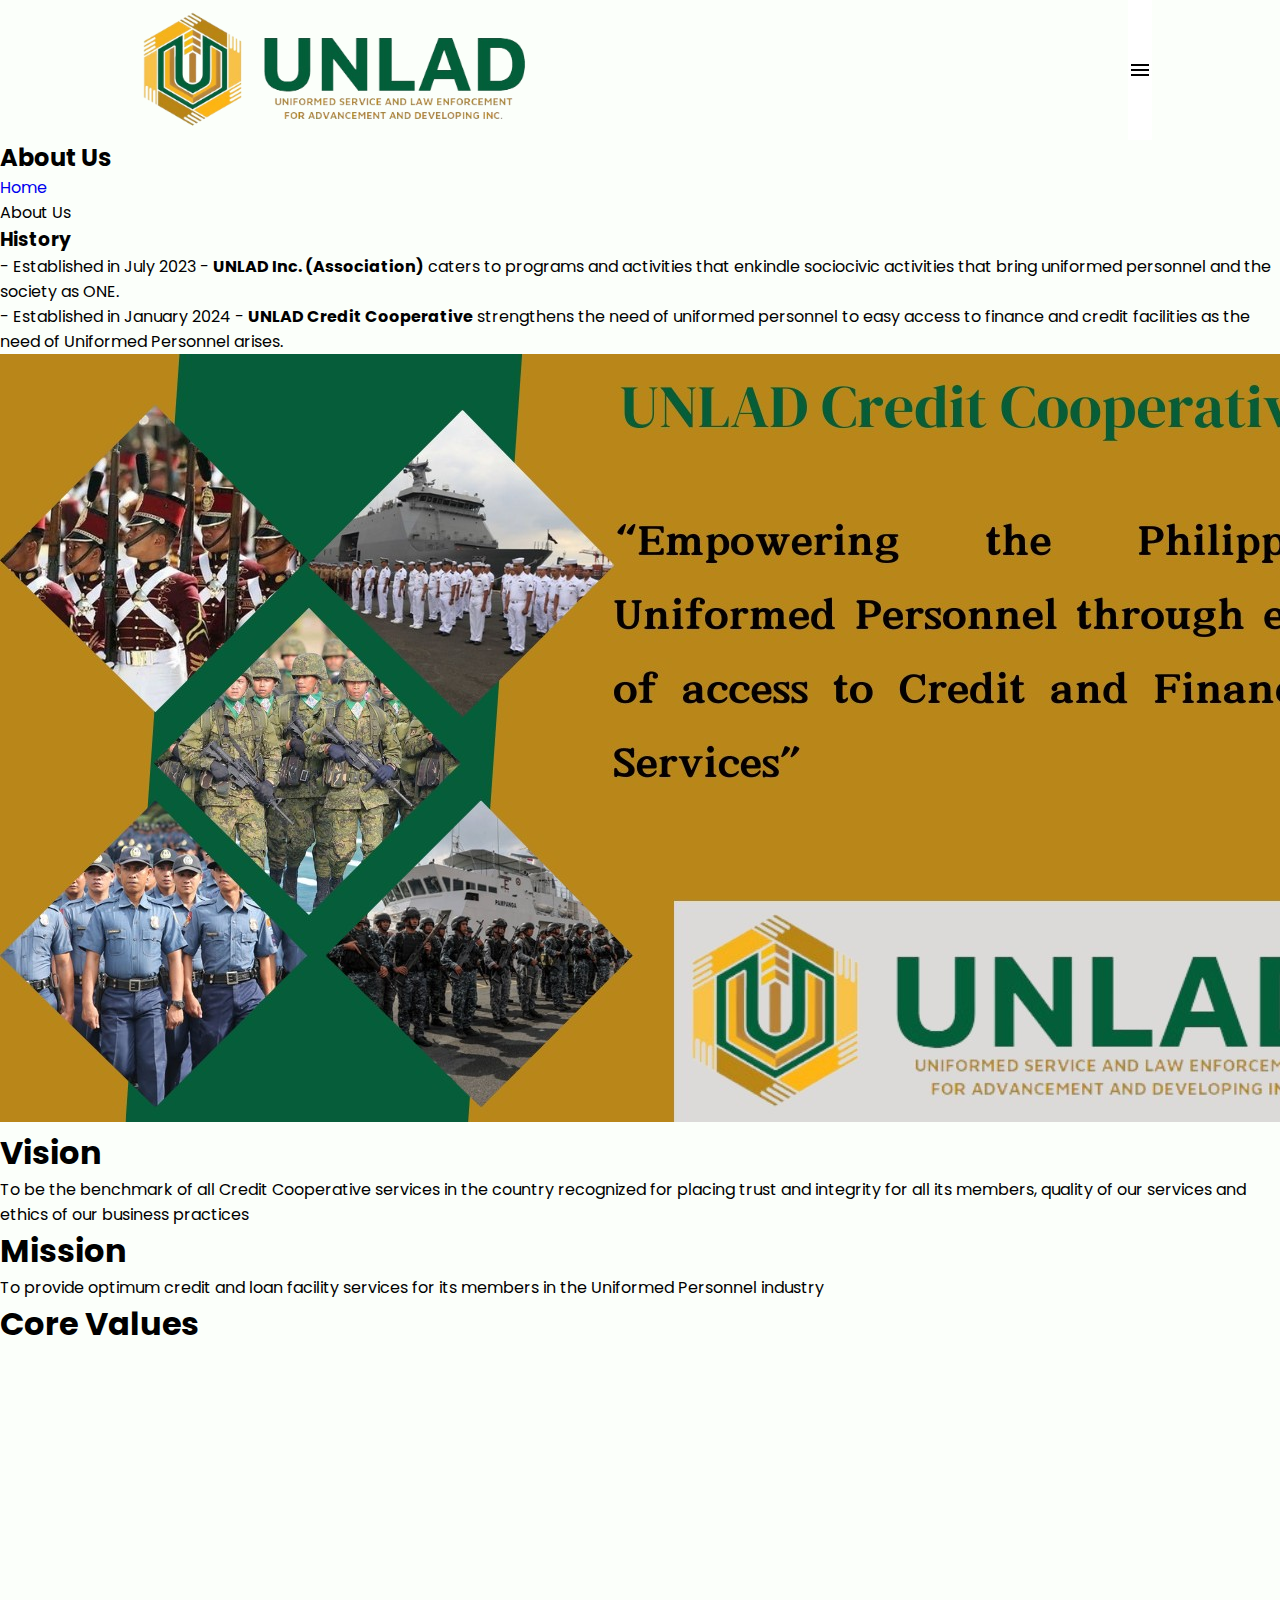
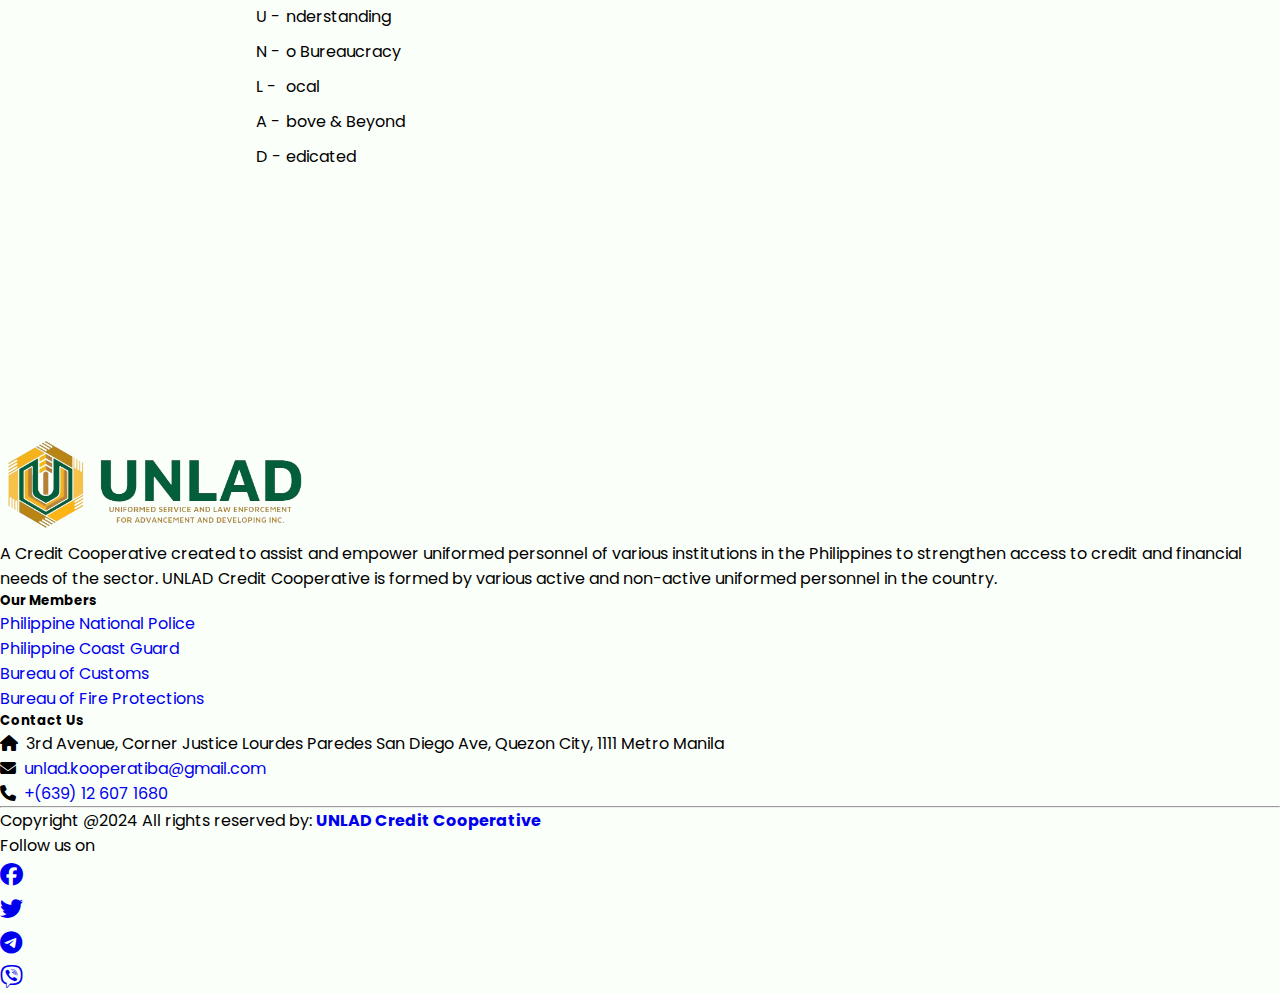
<file: UNLAD-Website-main/about-us.html>
<!DOCTYPE html>
<html lang="en">
<head>
    <meta charset="UTF-8">
    <meta name="viewport" content="width=device-width, initial-scale=1.0">
    <link rel="stylesheet" href="https://cdnjs.cloudflare.com/ajax/libs/font-awesome/6.5.2/css/all.min.css" integrity="sha512-SnH5WK+bZxgPHs44uWIX+LLJAJ9/2PkPKZ5QiAj6Ta86w+fsb2TkcmfRyVX3pBnMFcV7oQPJkl9QevSCWr3W6A==" crossorigin="anonymous" referrerpolicy="no-referrer" />
    <link href="https://fonts.googleapis.com/css2?family=Poppins:ital,wght@0,100;0,200;0,300;0,400;0,500;0,600;0,700;0,800;0,900;1,100;1,200;1,300;1,400;1,500;1,600;1,700;1,800;1,900&display=swap" rel="stylesheet">
    <link href="https://cdn.jsdelivr.net/npm/bootstrap@5.0.2/dist/css/bootstrap.min.css" rel="stylesheet" integrity="sha384-EVSTQN3/azprG1Anm3QDgpJLIm9Nao0Yz1ztcQTwFspd3yD65VohhpuuCOmLASjC" crossorigin="anonymous">
    
    <title>About Us | Uniformed Services and Law Enforcement for Advancement and Development Inc.</title>

    <link rel="stylesheet" type="text/css" href="https://cdnjs.cloudflare.com/ajax/libs/font-awesome/6.5.2/css/all.min.css" >
    <link href="css files/style.css" rel="stylesheet">
    <link rel="shortcut icon" type="x-icon" href="images/UNLAD_LOGO.png">
    
 

</head>
<body>
    <!-- HEADER SECTION START-->
    <header>
        <div class="inner_header">
           <div class="logo-container">
                <a href="index.html"><img class="logo" src="images/UCC-Logo w Label.png" alt="UNLAD Credit Cooperative"></a>
           </div>
           <ul class="sidebar">
            
                <li onclick=closeSidebar()><a href="#" class="closeSidebar"><svg xmlns="http://www.w3.org/2000/svg" height="24" viewBox="0 -960 960 960" width="24"><path d="m256-200-56-56 224-224-224-224 56-56 224 224 224-224 56 56-224 224 224 224-56 56-224-224-224 224Z"/></svg></a></li>
            
            <li><a href="index.html" class="sidebar-links">Home</a></li>
            <li><a href="about-us.html" class="sidebar-links">About Us</a></li>
            <li><a href="member.html" class="sidebar-links">How to be a Member</a></li>
            <li><a href="contact.html" class="sidebar-links">Contact Us</a></li>


            <img class="logo" src="images/UCC-Logo w Label.png" alt="UNLAD Credit Cooperative">
           </ul>

           <ul class="navbar">
            <li><a href="index.html">Home</a></li>
            <li><a href="about-us.html">About Us </a></li>  
            <li><a href="member.html">How to be a Member</a></li>
            <li><a href="contact.html">Contact Us</a></li>
            <li onclick='showSidebar()'><svg xmlns="http://www.w3.org/2000/svg" height="24" viewBox="0 -960 960 960" width="24"><path d="M120-240v-80h720v80H120Zm0-200v-80h720v80H120Zm0-200v-80h720v80H120Z"/></svg></li>       
           </ul>


        </div>
    </header>
    <!-- HEADER SECTION END -->

    <!-- BANNER SECTION START -->
    <section class="breadcrumbs-section">
        <div class="container pl-3 p-sm-3">
            <div class="row">
                <h2 class="text-success">About Us</h2>
                <ol class="breadcrumb p-3">
                    <li class="breadcrumb-item"><a href="index.html" style="text-decoration: none;">Home</a></li>
                    <li class="breadcrumb-item active">About Us</li>
                </ol>
            </div>
        </div>
    </section>
    <section>
        <div class="container mb-5">
            <h3>History</h3>
            <p> - Established in July 2023 - <strong>UNLAD Inc. (Association)</strong> caters to programs and activities that enkindle sociocivic activities that bring uniformed personnel and the society as ONE.</p>

            <p> - Established in January 2024 - <strong>UNLAD Credit Cooperative</strong> strengthens the need of uniformed personnel to easy access to finance and credit facilities as the need of Uniformed Personnel arises.</p>
        </div>
    </section>
    

    <div class="container mb-5">
        <img src="images/about us.jpg" alt="About us Banner" class="container row">
    </div>
    <!-- BANNER SECTION END -->

    


    <section>
    <div class="container">
        <div class="row text-center mx-auto my-5">
            <div class="col-lg-3 col-md-5 col-xl-5 mx-auto mb-3 bg-success text-white shadow rounded">
               <h1 class="mt-4">Vision</h1>
                <p class="p-4">
                    To be the benchmark of all Credit Cooperative services in the country recognized for placing trust and integrity for all its members, quality of our services and ethics of our business practices
                </p>
            </div>
            <div class="col-lg-3 col-md-5 col-xl-5 mx-auto mb-3 bg-success text-white shadow rounded">
                <h1 class="mt-4">Mission</h1>
                <p class="p-4">
                    To provide optimum credit and loan facility services for its members in the Uniformed Personnel industry 
                </p>
            </div>
            <div class="col-lg-3 col-md-5 col-xl-5 mx-auto mb-3 bg-success text-white shadow rounded">
                <h1 class="mt-4">Core Values</h1>
                <ul class="custom-list py-2">
                    <li>
                      <div class="letter font-weight-bold">U -</div>
                      <div class="text">nderstanding</div>
                    </li>
                    <li>
                      <div class="letter font-weight-bold">N -</div>
                      <div class="text">o Bureaucracy</div>
                    </li>
                    <li>
                      <div class="letter font-weight-bold">L -</div>
                      <div class="text">ocal</div>
                    </li>
                    <li>
                      <div class="letter font-weight-bold">A -</div>
                      <div class="text">bove & Beyond</div>
                    </li>
                    <li>
                      <div class="letter font-weight-bold">D -</div>
                      <div class="text">edicated</div>
                    </li>
                  </ul>
            </div>
        </div>
    </div>
    </section>


    <footer class="bg-dark text-white pt-3 pb-2">
        <div class="container text-md-left">
            <div class="row text-md-left">

                <div class="col-md-3 col-lg-3 col-xl-3 mx-auto mt-3">
                    <h5 class="mb-4 font-weight-bold text-warning"><img src="images/UCC-Logo w Label.png" style="height: 100px;"></h5>
                    <p>A Credit Cooperative created to assist and empower uniformed personnel of various institutions in the Philippines to strengthen access to credit and financial needs of the sector. UNLAD Credit Cooperative is formed by various active and non-active uniformed personnel in the country.</p>
                </div>

                <div class="col-md-3 col-lg-2 col-xl-2 mx-auto mt-3">
                    <h5 class="text-uppercase mb-4 mt-5 font-weight-bold text-warning">Our Members</h5>
                    <p>
                        <a href="#" class="text-white" style="text-decoration: none;">Philippine National Police</a>
                    </p>
                    <p>
                        <a href="#" class="text-white" style="text-decoration: none;">Philippine Coast Guard</a>
                    </p>
                    <p>
                        <a href="#" class="text-white" style="text-decoration: none;">Bureau of Customs</a>
                    </p>
                    <p>
                        <a href="#" class="text-white" style="text-decoration: none;">Bureau of Fire Protections</a>
                    </p>
                </div>

                <div class="col-md-4 col-lg-3 col-xl-3 mx-auto mt-3">
                    <h5 class="text-uppercase mb-4 mt-5 font-weight-bold text-warning">Contact Us</h5>
                 <p>
                    <i class="fas fa-home mr-3"></i>&nbsp 3rd Avenue, Corner Justice Lourdes Paredes San Diego Ave, Quezon City, 1111 Metro Manila
                 </p>  
                 <p>
                    <i class="fas fa-envelope mr-3"></i><a href="#" class="text-white" style="text-decoration: none;">&nbsp unlad.kooperatiba@gmail.com</a>
                 </p>   
                 <p>
                    <i class="fas fa-phone mr-3"></i><a href="#" class="text-white" style="text-decoration: none;">&nbsp +(639) 12 607 1680</a>
                 </p>  
                 <p>
                    <div class="col-md-3 col-lg-2 col-xl-2 mx-auto mt-3">

                    </div>
                 </p>
                </div>
            </div>

            <hr class="mb-4">
            
            <div class="row align-items-center">

                <div class="col-md-7 col-lg-8">
                    <p> Copyright @2024 All rights reserved by:
                        <a href="#" style="text-decoration: none;">
                            <strong class="text-warning"> UNLAD Credit Cooperative</strong>
                        </a></p>
                </div>

                <div class="col-md-5 col-lg-4">
                    <div class="text-center text-md-right">
                        <p>
                            Follow us on
                        </p>

                      <ul class="list-unstyled list-inline">
                            <li class="list-inline-item">
                                <a href="#" class="btn-floating btn-sm text-white" style="font-size: 23px;"><i class="fab fa-facebook"></i></a>
                            </li>
                            <li class="list-inline-item">
                                <a href="#" class="btn-floating btn-sm text-white" style="font-size: 23px;"><i class="fab fa-twitter"></i></a>
                            </li>
                            <li class="list-inline-item">
                                <a href="#" class="btn-floating btn-sm text-white" style="font-size: 23px;"><i class="fab fa-telegram"></i></a>
                            </li>
                            <li class="list-inline-item">
                                <a href="#" class="btn-floating btn-sm text-white" style="font-size: 23px;"><i class="fab fa-viber"></i></a>
                            </li>
                        </ul>

                        </ul>
                    </div>
                </div>

            </div>

        </div>
    </footer>

    
    <script src="script.js"></script>
    
</body>
</html>
</file>
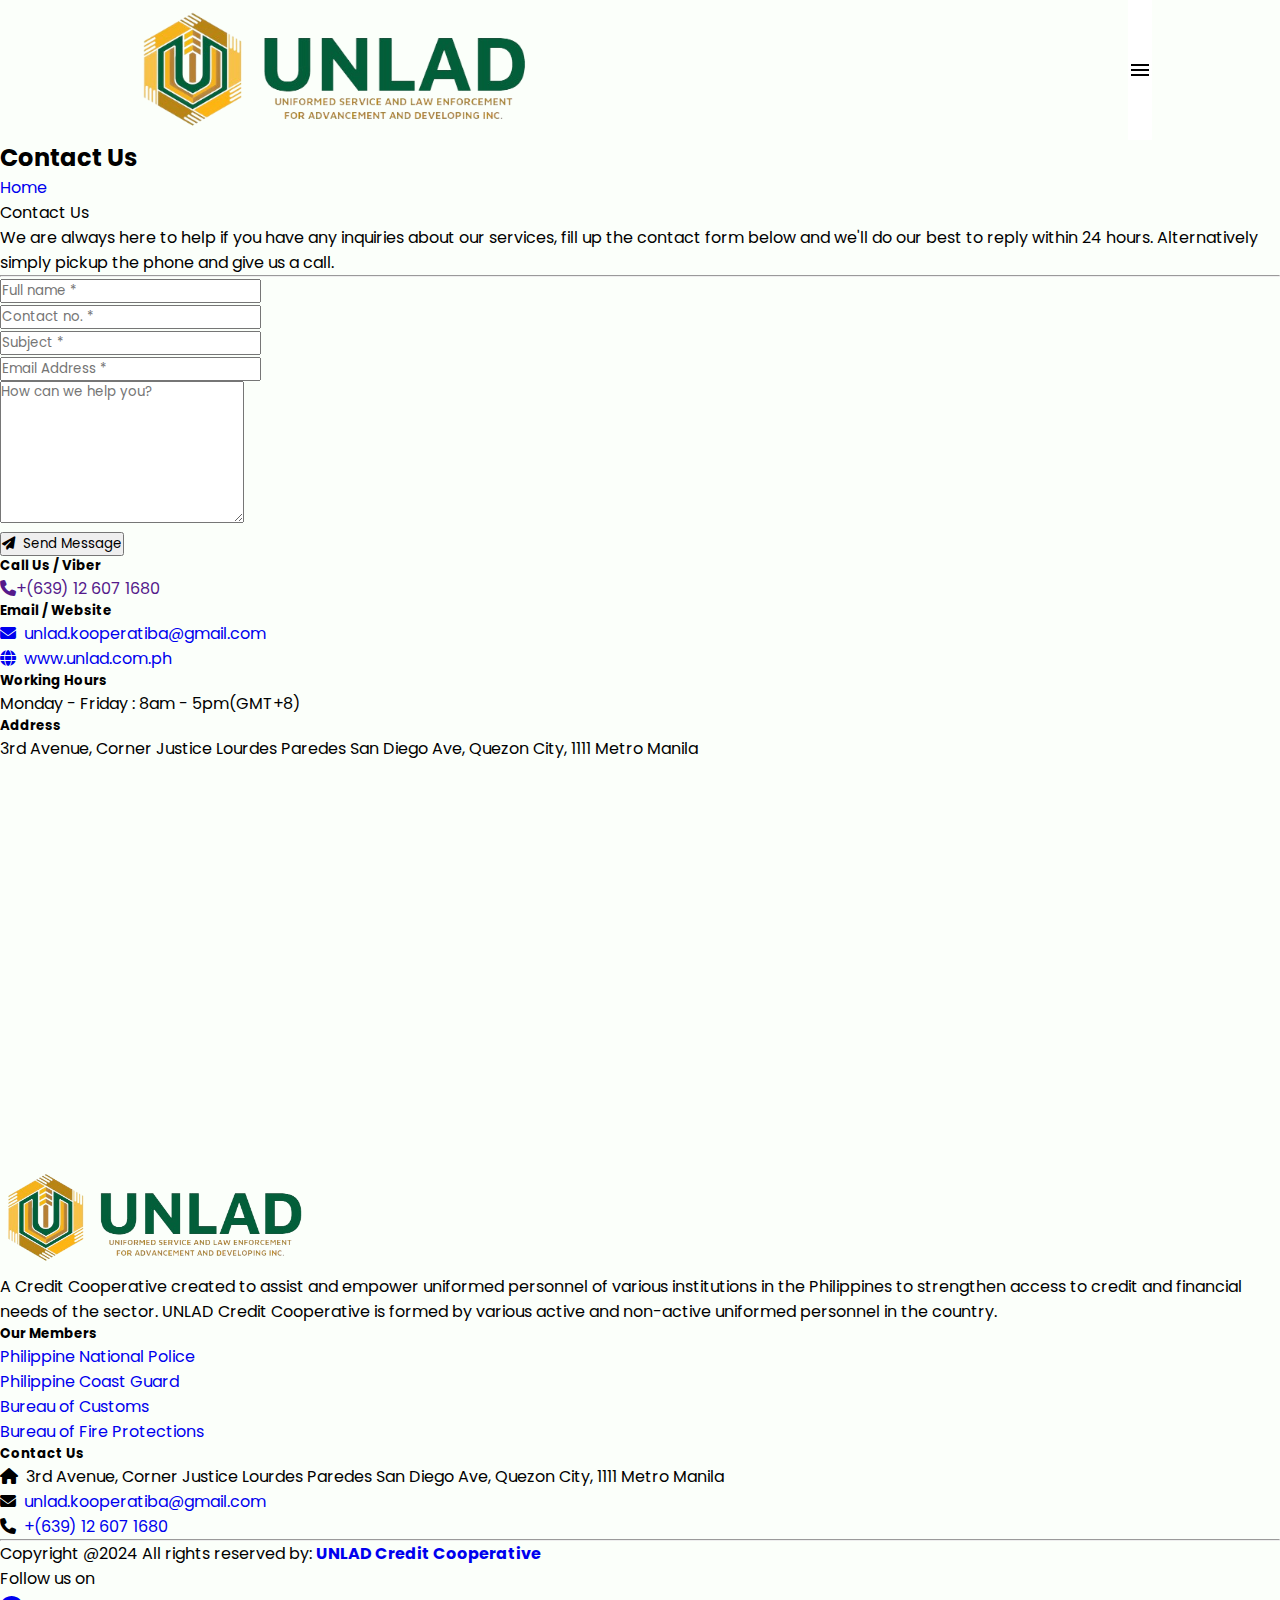
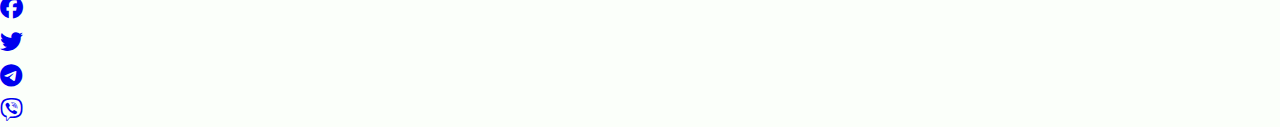
<file: UNLAD-Website-main/contact.html>
<!DOCTYPE html>
<html lang="en">
<head>
    <meta charset="UTF-8">
    <meta name="viewport" content="width=device-width, initial-scale=1.0">
    <link rel="stylesheet" href="https://cdnjs.cloudflare.com/ajax/libs/font-awesome/6.5.2/css/all.min.css" integrity="sha512-SnH5WK+bZxgPHs44uWIX+LLJAJ9/2PkPKZ5QiAj6Ta86w+fsb2TkcmfRyVX3pBnMFcV7oQPJkl9QevSCWr3W6A==" crossorigin="anonymous" referrerpolicy="no-referrer" />
    <link href="https://fonts.googleapis.com/css2?family=Poppins:ital,wght@0,100;0,200;0,300;0,400;0,500;0,600;0,700;0,800;0,900;1,100;1,200;1,300;1,400;1,500;1,600;1,700;1,800;1,900&display=swap" rel="stylesheet">
    <link rel="shortcut icon" type="x-icon" href="images/UNLAD_LOGO.png">

    <title>Contact Us | Uniformed Services and Law Enforcement for Advancement and Development Inc.</title>

    <link href="https://cdn.jsdelivr.net/npm/bootstrap@5.0.2/dist/css/bootstrap.min.css" rel="stylesheet" integrity="sha384-EVSTQN3/azprG1Anm3QDgpJLIm9Nao0Yz1ztcQTwFspd3yD65VohhpuuCOmLASjC" crossorigin="anonymous">
    <link href="css files/style.css" rel="stylesheet">
    <link rel="stylesheet" type="text/css" href="https://cdnjs.cloudflare.com/ajax/libs/font-awesome/6.5.2/css/all.min.css" >
</head>
<body>
    <!-- HEADER SECTION START-->
    <header>
        <div class="inner_header">
           <div class="logo-container">
                <a href="index.html"><img class="logo" src="images/UCC-Logo w Label.png" alt="UNLAD Credit Cooperative"></a>
           </div>
           <ul class="sidebar">
            
                <li onclick=closeSidebar()><a href="#" class="closeSidebar"><svg xmlns="http://www.w3.org/2000/svg" height="24" viewBox="0 -960 960 960" width="24"><path d="m256-200-56-56 224-224-224-224 56-56 224 224 224-224 56 56-224 224 224 224-56 56-224-224-224 224Z"/></svg></a></li>
            
            <li><a href="index.html" class="sidebar-links">Home</a></li>
            <li><a href="about-us.html" class="sidebar-links">About Us</a></li>
            <li><a href="member.html" class="sidebar-links">How to be a Member</a></li>
            <li><a href="contact.html" class="sidebar-links">Contact Us</a></li>


            <img class="logo" src="images/UCC-Logo w Label.png" alt="UNLAD Credit Cooperative">
           </ul>

           <ul class="navbar">
            <li><a href="index.html">Home</a></li>
            <li><a href="about-us.html">About Us </a></li>  
            <li><a href="member.html">How to be a Member</a></li>
            <li><a href="contact.html">Contact Us</a></li>
            <li onclick='showSidebar()'><svg xmlns="http://www.w3.org/2000/svg" height="24" viewBox="0 -960 960 960" width="24"><path d="M120-240v-80h720v80H120Zm0-200v-80h720v80H120Zm0-200v-80h720v80H120Z"/></svg></li>       
           </ul>


        </div>
    </header>
    <!-- HEADER SECTION END -->

    <section class="breadcrumbs-section">
        <div class="container pl-3 p-sm-3">
            <div class="row">
                <h2 class="text-success">Contact Us</h2>
                <ol class="breadcrumb p-3">
                    <li class="breadcrumb-item"><a href="index.html" style="text-decoration: none;">Home</a></li>
                    <li class="breadcrumb-item active">Contact Us</li>
                </ol>
            </div>
        </div>
    </section>

    <section>
        <div class="container">
            <div class="row">
                <div class="col-12">
                    <p>
                        We are always here to help if you have any inquiries about our services, fill up the contact form below and we'll do our best to reply within 24 hours. Alternatively simply pickup the phone and give us a call.
                    </p>
                    <hr/>
                </div>
            </div>
        </div>
    </section>

    <section class="form-section">
        <div class="container">
            <div class="row">
                <div class="col-md-6">
                    <form onsubmit="sendEmail(); reset(); return false;">
                        <div class="form-group row">
                            <div class="form-group col-md-6 mt-3">
                                <input type="text" class="form-control" id="name" placeholder="Full name *" required>
                            </div>
                            <div class="form-group col-md-6 mt-3">
                                <input type="text" class="form-control" id="phone" placeholder="Contact no. *" required>
                            </div>
                        </div>
                        <div class="form-group row">
                            <div class="form-group col-md-6 mt-3">
                                <input type="text" class="form-control" id="subject" placeholder="Subject *" required>
                            </div>

                            <div class="form-group col-md-6 mt-3">
                                <input type="email" class="form-control" id="email" placeholder="Email Address *" required>
                            </div>                            
                        </div>
                        <div class="form-group row">
                            <div class="form-group col-md-12 mt-3 mb-3">
                                <textarea class="form-control" id="message" rows="7" placeholder="How can we help you?" required></textarea>
                            </div>
                        </div>
                        <div class="form-group row">
                            <div class="form-group col-md-12 text-center mb-3">
                               <button type="submit" class="btn btn-secondary text-"><i class="fas fa-paper-plane"></i>&nbsp; Send Message</button>
                            </div>
                        </div>
                    </form>

                </div>
            <div class="col-md-6 address">
                <h5>Call Us / Viber</h5>
                <p><a href=""><i class="fas fa-phone"></i>+(639) 12 607 1680</a><br></p>
                <h5>Email / Website</h5>
                <p>
                    <a href="unlad.kooperatiba@gmail.com"><i class="fas fa-envelope"></i>&nbsp; unlad.kooperatiba@gmail.com</a><br>
                    <a href="https://unlad.com/"><i class="fas fa-globe"></i>&nbsp; www.unlad.com.ph</a>
                </p>
                <h5>Working Hours</h5>
                <p>
                    Monday - Friday : 8am - 5pm(GMT+8)
                </p>
                <h5>Address</h5>
                <p>
                    3rd Avenue, Corner Justice Lourdes Paredes San Diego Ave, Quezon City, 1111 Metro Manila
                </p>
            </div>
            </div>
        </div>
    </section>

    <section>
        <div class="container-fluid">
            <iframe src="https://www.google.com/maps/embed?pb=!1m18!1m12!1m3!1d2335.053108546068!2d121.0509526276039!3d14.613016833491795!2m3!1f0!2f0!3f0!3m2!1i1024!2i768!4f13.1!3m3!1m2!1s0x3397b7c374370a9f%3A0x93263fe34432d9b0!2s3rd%20Avenue%20Residences!5e1!3m2!1sen!2sph!4v1713586810072!5m2!1sen!2sph"width="100%" height="400px" framborder="0" style="border:0"></iframe>
        </div>
    </section>


    <footer class="bg-dark text-white pt-3 pb-2">
        <div class="container text-md-left">
            <div class="row text-md-left">

                <div class="col-md-3 col-lg-3 col-xl-3 mx-auto mt-3">
                    <h5 class="mb-4 font-weight-bold text-warning"><img src="images/UCC-Logo w Label.png" style="height: 100px;"></h5>
                    <p>A Credit Cooperative created to assist and empower uniformed personnel of various institutions in the Philippines to strengthen access to credit and financial needs of the sector. UNLAD Credit Cooperative is formed by various active and non-active uniformed personnel in the country.</p>
                </div>

                <div class="col-md-3 col-lg-2 col-xl-2 mx-auto mt-3">
                    <h5 class="text-uppercase mb-4 mt-5 font-weight-bold text-warning">Our Members</h5>
                    <p>
                        <a href="#" class="text-white" style="text-decoration: none;">Philippine National Police</a>
                    </p>
                    <p>
                        <a href="#" class="text-white" style="text-decoration: none;">Philippine Coast Guard</a>
                    </p>
                    <p>
                        <a href="#" class="text-white" style="text-decoration: none;">Bureau of Customs</a>
                    </p>
                    <p>
                        <a href="#" class="text-white" style="text-decoration: none;">Bureau of Fire Protections</a>
                    </p>

                </div>

                <div class="col-md-4 col-lg-3 col-xl-3 mx-auto mt-3">
                    <h5 class="text-uppercase mb-4 mt-5 font-weight-bold text-warning">Contact Us</h5>
                 <p>
                    <i class="fas fa-home mr-3"></i>&nbsp 3rd Avenue, Corner Justice Lourdes Paredes San Diego Ave, Quezon City, 1111 Metro Manila
                 </p>  
                 <p>
                    <i class="fas fa-envelope mr-3"></i><a href="#" class="text-white" style="text-decoration: none;">&nbsp unlad.kooperatiba@gmail.com</a>
                 </p>   
                 <p>
                    <i class="fas fa-phone mr-3"></i><a href="#" class="text-white" style="text-decoration: none;">&nbsp +(639) 12 607 1680</a>
                 </p>  
                 <p>
                    <div class="col-md-3 col-lg-2 col-xl-2 mx-auto mt-3">

                    </div>
                 </p>
                </div>
            </div>

            <hr class="mb-4">
            
            <div class="row align-items-center">

                <div class="col-md-7 col-lg-8">
                    <p> Copyright @2024 All rights reserved by:
                        <a href="#" style="text-decoration: none;">
                            <strong class="text-warning"> UNLAD Credit Cooperative</strong>
                        </a></p>
                </div>

                <div class="col-md-5 col-lg-4">
                    <div class="text-center text-md-right">
                        <p>
                            Follow us on
                        </p>

                      <ul class="list-unstyled list-inline">
                            <li class="list-inline-item">
                                <a href="#" class="btn-floating btn-sm text-white" style="font-size: 23px;"><i class="fab fa-facebook"></i></a>
                            </li>
                            <li class="list-inline-item">
                                <a href="#" class="btn-floating btn-sm text-white" style="font-size: 23px;"><i class="fab fa-twitter"></i></a>
                            </li>
                            <li class="list-inline-item">
                                <a href="#" class="btn-floating btn-sm text-white" style="font-size: 23px;"><i class="fab fa-telegram"></i></a>
                            </li>
                            <li class="list-inline-item">
                                <a href="#" class="btn-floating btn-sm text-white" style="font-size: 23px;"><i class="fab fa-viber"></i></a>
                            </li>
                        </ul>

                        </ul>
                    </div>
                </div>

            </div>

        </div>
    </footer>

    
    <script src="https://smtpjs.com/v3/smtp.js"></script>
    <script src="contact.js"></script>
    <script src="script.js"></script>
    </body>
    </html>
</file>
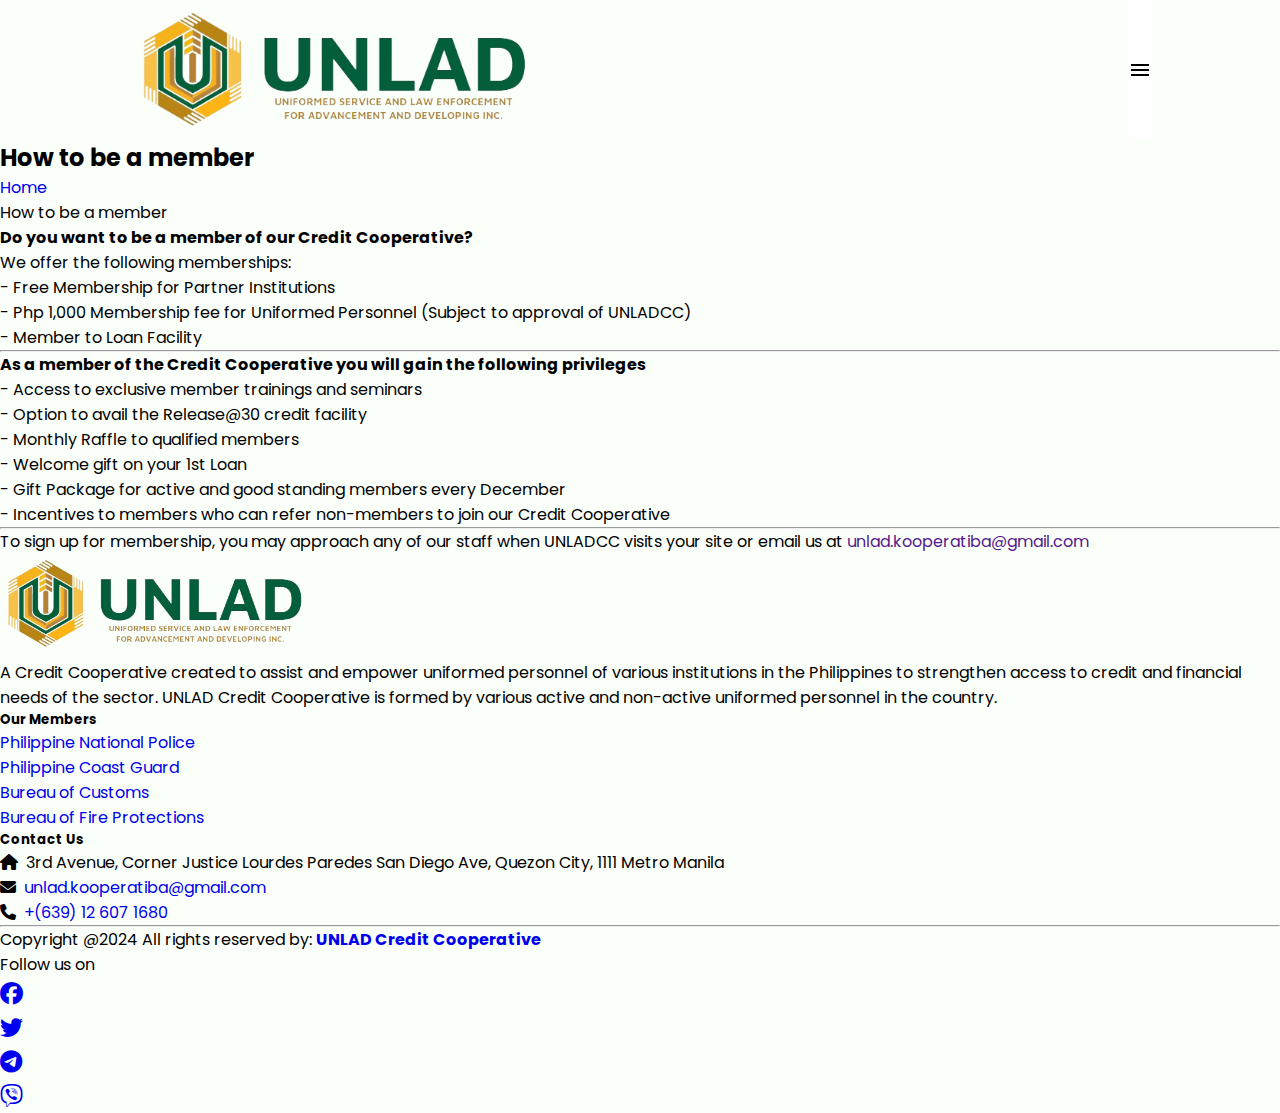
<file: UNLAD-Website-main/member.html>
<!DOCTYPE html>
<html lang="en">
<head>
    <meta charset="UTF-8">
    <meta name="viewport" content="width=device-width, initial-scale=1.0">
    <link rel="stylesheet" href="https://cdnjs.cloudflare.com/ajax/libs/font-awesome/6.5.2/css/all.min.css" integrity="sha512-SnH5WK+bZxgPHs44uWIX+LLJAJ9/2PkPKZ5QiAj6Ta86w+fsb2TkcmfRyVX3pBnMFcV7oQPJkl9QevSCWr3W6A==" crossorigin="anonymous" referrerpolicy="no-referrer" />
    <link href="https://fonts.googleapis.com/css2?family=Poppins:ital,wght@0,100;0,200;0,300;0,400;0,500;0,600;0,700;0,800;0,900;1,100;1,200;1,300;1,400;1,500;1,600;1,700;1,800;1,900&display=swap" rel="stylesheet">
    <link rel="stylesheet" href="css files/style.css">
    <link rel="shortcut icon" type="x-icon" href="images/UNLAD_LOGO.png">

    <title>How to be a Member | Uniformed Services and Law Enforcement for Advancement and Development Inc.</title>

    <link href="https://cdn.jsdelivr.net/npm/bootstrap@5.0.2/dist/css/bootstrap.min.css" rel="stylesheet" integrity="sha384-EVSTQN3/azprG1Anm3QDgpJLIm9Nao0Yz1ztcQTwFspd3yD65VohhpuuCOmLASjC" crossorigin="anonymous">
    <link href="css files/style.css" rel="stylesheet">
    <link rel="stylesheet" type="text/css" href="https://cdnjs.cloudflare.com/ajax/libs/font-awesome/6.5.2/css/all.min.css" >
</head>
<body>
    <!-- HEADER SECTION-->
    <header>
        <div class="inner_header">
           <div class="logo-container">
                <a href="index.html"><img class="logo" src="images/UCC-Logo w Label.png" alt="UNLAD Credit Cooperative"></a>
           </div>
           <ul class="sidebar">
            
                <li onclick=closeSidebar()><a href="#" class="closeSidebar"><svg xmlns="http://www.w3.org/2000/svg" height="24" viewBox="0 -960 960 960" width="24"><path d="m256-200-56-56 224-224-224-224 56-56 224 224 224-224 56 56-224 224 224 224-56 56-224-224-224 224Z"/></svg></a></li>
            
            <li><a href="index.html" class="sidebar-links">Home</a></li>
            <li><a href="about-us.html" class="sidebar-links">About Us</a></li>
            <li><a href="member.html" class="sidebar-links">How to be a Member</a></li>
            <li><a href="contact.html" class="sidebar-links">Contact Us</a></li>


            <img class="logo" src="images/UCC-Logo w Label.png" alt="UNLAD Credit Cooperative">
           </ul>

           <ul class="navbar">
            <li><a href="index.html">Home</a></li>
            <li><a href="about-us.html">About Us </a></li>
            <li><a href="member.html">How to be a Member</a></li>
            <li><a href="contact.html">Contact Us</a></li>
            <li onclick='showSidebar()'><svg xmlns="http://www.w3.org/2000/svg" height="24" viewBox="0 -960 960 960" width="24"><path d="M120-240v-80h720v80H120Zm0-200v-80h720v80H120Zm0-200v-80h720v80H120Z"/></svg></li>       
           </ul>


        </div>
    </header>

    <!--BANNER SECTION-->

    <section class="breadcrumbs-section">
        <div class="container pl-3 p-sm-3">
            <div class="row">
                <h2 class="text-success">How to be a member</h2>
                <ol class="breadcrumb p-3">
                    <li class="breadcrumb-item"><a href="index.html" style="text-decoration: none;">Home</a></li>
                    <li class="breadcrumb-item active">How to be a member</li>
                </ol>
            </div>
        </div>
    </section>

    <section id="member" class="container card p-sm-5 text-md-left shadow p-3 mb-5 bg-body rounded">
        <div class="container">
            <div class="mx-auto">
                <h4>Do you want to be a member of our Credit Cooperative?</h4>
                <p class="fs-5">We offer the following memberships:</p>
                <div class="container">
                    <div class="px-5">
                      <p> - Free Membership for Partner Institutions</p>
                      <p> - Php 1,000 Membership fee for Uniformed Personnel (Subject to approval of UNLADCC)</p>
                      <p> - Member to Loan Facility</p>
                    </div>
                </div>
            </div>
            <hr>
            <div class="mx-auto">
                <h4>As a member of the Credit Cooperative you will gain the following privileges</h4>
                <div class="m-3 px-5">
                    <p> - Access to exclusive member trainings and seminars</p>
                    <p> - Option to avail the Release@30 credit facility</p>
                    <p> - Monthly Raffle to qualified members</p>
                    <p> - Welcome gift on your 1st Loan</p>
                    <p> - Gift Package for active and good standing members every December</p>
                    <p> - Incentives to members who can refer non-members to join our Credit Cooperative</p>
                  </div>
            </div>
            <hr>
            <div class="mx-auto pt-3 fs-5">
                <p>
                    To sign up for membership, you may approach any of our staff when UNLADCC visits your site or email us at <a href="" style="text-decoration: none;">unlad.kooperatiba@gmail.com</a>
                </p>
            </div>

        </div>
        
    </section>


    <footer class="bg-dark text-white mt-5 pt-3 pb-2">
        <div class="container text-md-left">
            <div class="row text-md-left">

                <div class="col-md-3 col-lg-3 col-xl-3 mx-auto mt-3">
                    <h5 class="mb-4 font-weight-bold text-warning"><img src="images/UCC-Logo w Label.png" style="height: 100px;"></h5>
                    <p>A Credit Cooperative created to assist and empower uniformed personnel of various institutions in the Philippines to strengthen access to credit and financial needs of the sector. UNLAD Credit Cooperative is formed by various active and non-active uniformed personnel in the country.</p>
                </div>

                <div class="col-md-3 col-lg-2 col-xl-2 mx-auto mt-3">
                    <h5 class="text-uppercase mb-4 mt-5 font-weight-bold text-warning">Our Members</h5>
                    <p>
                        <a href="#" class="text-white" style="text-decoration: none;">Philippine National Police</a>
                    </p>
                    <p>
                        <a href="#" class="text-white" style="text-decoration: none;">Philippine Coast Guard</a>
                    </p>
                    <p>
                        <a href="#" class="text-white" style="text-decoration: none;">Bureau of Customs</a>
                    </p>
                    <p>
                        <a href="#" class="text-white" style="text-decoration: none;">Bureau of Fire Protections</a>
                    </p>
                </div>

                <div class="col-md-4 col-lg-3 col-xl-3 mx-auto mt-3">
                    <h5 class="text-uppercase mb-4 mt-5 font-weight-bold text-warning">Contact Us</h5>
                 <p>
                    <i class="fas fa-home mr-3"></i>&nbsp 3rd Avenue, Corner Justice Lourdes Paredes San Diego Ave, Quezon City, 1111 Metro Manila
                 </p>  
                 <p>
                    <i class="fas fa-envelope mr-3"></i><a href="#" class="text-white" style="text-decoration: none;">&nbsp unlad.kooperatiba@gmail.com</a>
                 </p>   
                 <p>
                    <i class="fas fa-phone mr-3"></i><a href="#" class="text-white" style="text-decoration: none;">&nbsp +(639) 12 607 1680</a>
                 </p>  
                 <p>
                    <div class="col-md-3 col-lg-2 col-xl-2 mx-auto mt-3">

                    </div>
                 </p>
                </div>
            </div>

            <hr class="mb-4">
            
            <div class="row align-items-center">

                <div class="col-md-7 col-lg-8">
                    <p> Copyright @2024 All rights reserved by:
                        <a href="#" style="text-decoration: none;">
                            <strong class="text-warning"> UNLAD Credit Cooperative</strong>
                        </a></p>
                </div>

                <div class="col-md-5 col-lg-4">
                    <div class="text-center text-md-right">
                        <p>
                            Follow us on
                        </p>

                      <ul class="list-unstyled list-inline">
                            <li class="list-inline-item">
                                <a href="#" class="btn-floating btn-sm text-white" style="font-size: 23px;"><i class="fab fa-facebook"></i></a>
                            </li>
                            <li class="list-inline-item">
                                <a href="#" class="btn-floating btn-sm text-white" style="font-size: 23px;"><i class="fab fa-twitter"></i></a>
                            </li>
                            <li class="list-inline-item">
                                <a href="#" class="btn-floating btn-sm text-white" style="font-size: 23px;"><i class="fab fa-telegram"></i></a>
                            </li>
                            <li class="list-inline-item">
                                <a href="#" class="btn-floating btn-sm text-white" style="font-size: 23px;"><i class="fab fa-viber"></i></a>
                            </li>
                        </ul>

                        </ul>
                    </div>
                </div>

            </div>

        </div>
    </footer>

    <script src="script.js"></script>
    
</body>
</html>
</file>
<file: css files/style.css>
:root {
 --green: #036039;
 --yellow-gold: #F9C24A;
}


* {
    padding: 0;
    margin: 0;
    box-sizing: border-box; 
    list-style: none;
    text-decoration: none;
    font-family: 'Poppins';
    transition: all 0.3s ease;
}
body {
    min-height: 100vh;
    background-color: #fbfffa;
}
.header {
    display:block;
    width: 100%;
    height: 90px;

}
/* .inner_header {
    height: 100%;
    width: 80%;
    margin: 0 auto;
    display: flex;
    justify-content: space-between;
} */


.logo-container {
    margin: 5px;
    display: flex;
    align-items: center;
    justify-content: center;
}
.logo {
    height: 130px;
    width: auto;
    display: block;
}
.navbar {
    display: flex;
    align-items: center;
    justify-content: center;
    overflow: hidden;
    margin: 0;
    background-color: #036039;
}
.navbar a {
    height: 100%;
    display: flex;
    padding: 0 1.25rem;
    color: #fff;
    font-weight: 500;
    font-size: 1rem;
    align-items: center;
    text-decoration: none;
    text-transform: uppercase;
}
.navbar a:hover {
    color: #fff;
    transition: all 0.3s ease-in-out;

}

.navbar li {
    height: 50px;
    display: block;
    position: relative;
    display:flex;
    align-items: center;
    transition: all 300ms cubic-bezier(0.075, 0.82, 0.165, 1);
}

.navbar li:after,
.navbar li:before {
    content: "";
    position: absolute;
    width: 0; 
    display: block;
    height: 1px;
    transition: all 0.3s ease;
    margin-top: -2px;
    transition: all 300ms ease-in;
}

.navbar li:after {
    bottom: 25%;
    left: 0;
}

.navbar li:before {
    top: 25%;
    right: 0;
}
.navbar li:hover::after {
    width: 100%;
    height: 1px;
    bottom: 25%;
    background-color: var(--yellow-gold);
}
.navbar li:hover::before {
    width: 100%;
    height: 1px;
    top: 25%;
    background-color: var(--yellow-gold);
}

.custom-list {
    list-style: none;
    padding-left: 35%;

  }

  .custom-list li {
    display: flex;
    align-items: center;
    margin-bottom: 10px
  }

  .custom-list li .letter {
    width: 30px; /* Adjust as needed */
  }




.sidebar {
    position: fixed;
    top: 0;
    right: 0;
    height: 100vh;
    width: 250px;
    z-index: 999;
    background-color: #ffffff9c;
    backdrop-filter: blur(15px);
    box-shadow: -10px 0 10px rgba(0,0,0,0.1);
    display: none;
    flex-direction: column;
    align-items: flex-start;
    justify-content: flex-start;
    transition: .5s ease-out;
    padding: 0;
}
.sidebar img {
    height: 80px;
    margin: 100% auto;
    display: flex;
    justify-content: flex-end;
    align-items:flex-end;
    z-index: 1000;
}
.sidebar .sidebar-links{
    color: black;
    text-decoration: none;
    transition: all 0.3s ease;
    padding: 10px 5px 10px 25px;
    display: block;
    width: 100%;
}
.sidebar li {
    width: 100%;
    display: flex;
    align-items: center;
    justify-content: flex-end;
}
.sidebar .sidebar-links:hover {
    background-color: rgba(3,96,57,1);
    color: #fff;
}

.navbar li:nth-last-child(1) {
    display: none;
    justify-content: center;
    align-items: center;
    font-size: 20px;    
    color: black;   
    cursor: pointer;
}
.sidebar .closeSidebar {
    display: flex;
    align-items: center;
    justify-content: flex-end;
    border: none;
    padding: 15px;
    margin-right: 10px;
    background: inherit;
}
.sidebar .closeSidebar:focus {
    background-color: rgba(3,96,57,0.5);
}


.popup {
    background-color: #ddd;
    width: 450px;
    padding: 30px 40px;
    position: absolute;
    transform: translate(-50%, -50%);
    left: 50%;
    top: 50%;
    border-radius: 8px;
    z-index: 1000;
    transition: 0.3s all;
    display: none;
}
.popup button {
    display: block;
    margin: 0 0 20px auto;
    background-color: transparent;
    font-size: 30px;
    color: #000;
    border: none;
    outline: none;
    cursor: pointer;
}
.popup p {
    font-size: 14px;
    text-align: justify;
    margin: 20px 0;
}
.popup h3 {
    text-align: center;
}




.slide-container {
    margin: 50px auto;
    position: relative;
    width: 1200px;
    height: 710px;
    border: 3px solid #000;
    border-radius: 5px;
    box-shadow: 0 0 8px 2px rgba(0,0,0,0.2);
}
.slide-container .slides {
    width: 100%;
    height: calc(100% - 40px);
    position: relative;
    overflow: hidden;

}
.slide-container .slides img {
    width: 100%;
    height: 100%;
    position: absolute;
    object-fit: cover;
}
.slide-container .slides img:not(.active) {
    top: 0;
    left: -100%;
}

span.next, span.prev {
    position: absolute;
    top: 50%;
    transform: translateY(-50%);
    padding: 14px;
    color: #1d1d1d;
    font-size: 24px;
    font-weight: bold;
    transition: 0.5s;
    border-radius: 3px;
    user-select: none;
    cursor: pointer;
    z-index: 1;
}
span.next {
    right: 20px;
}

span.prev {
    left: 20px;
}
span.next:hover, span.prev:hover {
    background-color: #12131296;
    color: #fff;
}

.dotsContainer {
    position: absolute;
    bottom: 5px;
    z-index: 3;
    left: 50%;
    transform: translateX(-50%);
}
.dotsContainer .dot {
    width: 15px;
    height: 15px;
    margin: 0 2px;
    border: 3px solid #ccc;
    border-radius: 50%;
    display: inline-block;
    transition: background-color 0.6s ease;
}
.dotsContainer .active {
    background-color: #1d1d1d;
}

footer {
    right: 0;
    bottom: 0;
    z-index: -1;
}


.address p, .address a {
    font-weight: 400;
    text-decoration: none;
}

.banner-aboutUs {
    position: relative;
    margin-right: 20%;
    width: 80%;
}

.certificate {
    height: 720px;
    width: auto;
    margin: 0 15px 0;
    padding: 15px;
}
.footer-logo {
    height: 100px;
}


@media only screen and (max-width: 1280px) {
    
    .navbar li:nth-last-child(1) {
        display: flex;
    }

    .sidebar {
        right: 0;
        width: 30%;
    }

    .navbar {
        background-color: #fff;
    }
    .navbar a {
        display: none;
        
    }
    .slide-container {
        height: 500px;
        width: 800px;
        margin: 40px auto;
    }
    .dotsContainer .dot {
        height: 10px;
        width: 10px;
    }
    span.next, span.prev{ 
        font-size: 18px;
    }
    .banner-aboutUs {
        height: 700px;
        width: 1000px;
        margin: 40px auto;
    }
    .inner_header {
        height: 100%;
        width: 80%;
        margin: 0 auto;
        display: flex;
        justify-content: space-between;
    }
    .custom-list {
        padding: 20%;
    }
    .certificate {
        height: 620px;
    }
    .footer-logo {
        height: 75px;
    }
    
}
@media only screen and (max-width: 990px) {
    

}


@media only screen and (max-width: 800px) {
    .menu-bar {
        display: block;
    }

    .navbar a {
        display: none;
    }
    .logo {
        height: 80px;
    }
    .sidebar {
        width: 100%;
    }
    .slide-container {
        height: 270px;
        width: 400px;
        margin: 40px auto;
    }
    span.next, span.prev{ 
        font-size: 15px;
    }
    .dotsContainer .dot {
        height: 10px;
        width: 10px;
    }
    .banner-aboutUs {
        height: 350px;
        width: 520px;
        margin: 40px auto;
    }
    .custom-list {
        padding: 30%;
    }
    .certificate {
        height: 460px
    }
    .cert-title {
        font-size: 20px;
        display: block;
        justify-content: center;
    }
    .footer-logo {
        height: 100px;
    }
    .popup {
        width: 300px;
        padding: 20px 30px;
    }
    .popup p {
        font-size: 12px;
    }
}





@keyframes next1 {
    from {
        left: 0%;
    } 
    to {
        left: -100%;
    }
}
@keyframes next2 {
    from {
        left: 100%;
    } 
    to {
        left: 0%;
    }
}
@keyframes prev1 {
    from {
        left: 0%;
    } 
    to {
        left: 100%;
    }
}
@keyframes prev2 {
    from {
        left: -100%;
    } 
    to {
        left: 0%;
    }
}
</file>
<file: UNLAD-Website-main/css files/style.css>
:root {
 --green: #036039;
 --yellow-gold: #F9C24A;
}


* {
    padding: 0;
    margin: 0;
    box-sizing: border-box; 
    list-style: none;
    text-decoration: none;
    font-family: 'Poppins';
    transition: all 0.3s ease;
}
body {
    min-height: 100vh;
    background-color: #fbfffa;
}
.header {
    display:block;
    width: 100%;
    height: 90px;

}
/* .inner_header {
    height: 100%;
    width: 80%;
    margin: 0 auto;
    display: flex;
    justify-content: space-between;
} */


.logo-container {
    margin: 5px;
    display: flex;
    align-items: center;
    justify-content: center;
}
.logo {
    height: 130px;
    width: auto;
    display: block;
}
.navbar {
    display: flex;
    align-items: center;
    justify-content: center;
    overflow: hidden;
    margin: 0;
    background-color: #036039;
}
.navbar a {
    height: 100%;
    display: flex;
    padding: 0 1.25rem;
    color: #fff;
    font-weight: 500;
    font-size: 1rem;
    align-items: center;
    text-decoration: none;
    text-transform: uppercase;
}
.navbar a:hover {
    color: #fff;
    transition: all 0.3s ease-in-out;

}

.navbar li {
    height: 50px;
    display: block;
    position: relative;
    display:flex;
    align-items: center;
    transition: all 300ms cubic-bezier(0.075, 0.82, 0.165, 1);
}

.navbar li:after,
.navbar li:before {
    content: "";
    position: absolute;
    width: 0; 
    display: block;
    height: 1px;
    transition: all 0.3s ease;
    margin-top: -2px;
    transition: all 300ms ease-in;
}

.navbar li:after {
    bottom: 25%;
    left: 0;
}

.navbar li:before {
    top: 25%;
    right: 0;
}
.navbar li:hover::after {
    width: 100%;
    height: 1px;
    bottom: 25%;
    background-color: var(--yellow-gold);
}
.navbar li:hover::before {
    width: 100%;
    height: 1px;
    top: 25%;
    background-color: var(--yellow-gold);
}

.custom-list {
    list-style: none;
    padding-left: 35%;

  }

  .custom-list li {
    display: flex;
    align-items: center;
    margin-bottom: 10px
  }

  .custom-list li .letter {
    width: 30px; /* Adjust as needed */
  }




.sidebar {
    position: fixed;
    top: 0;
    right: 0;
    height: 100vh;
    width: 250px;
    z-index: 999;
    background-color: #ffffff9c;
    backdrop-filter: blur(15px);
    box-shadow: -10px 0 10px rgba(0,0,0,0.1);
    display: none;
    flex-direction: column;
    align-items: flex-start;
    justify-content: flex-start;
    transition: .5s ease-out;
    padding: 0;
}
.sidebar img {
    height: 80px;
    margin: 100% auto;
    display: flex;
    justify-content: flex-end;
    align-items:flex-end;
    z-index: 1000;
}
.sidebar .sidebar-links{
    color: black;
    text-decoration: none;
    transition: all 0.3s ease;
    padding: 10px 5px 10px 25px;
    display: block;
    width: 100%;
}
.sidebar li {
    width: 100%;
    display: flex;
    align-items: center;
    justify-content: flex-end;
}
.sidebar .sidebar-links:hover {
    background-color: rgba(3,96,57,1);
    color: #fff;
}

.navbar li:nth-last-child(1) {
    display: none;
    justify-content: center;
    align-items: center;
    font-size: 20px;    
    color: black;   
    cursor: pointer;
}
.sidebar .closeSidebar {
    display: flex;
    align-items: center;
    justify-content: flex-end;
    border: none;
    padding: 15px;
    margin-right: 10px;
    background: inherit;
}
.sidebar .closeSidebar:focus {
    background-color: rgba(3,96,57,0.5);
}






.slide-container {
    margin: 50px auto;
    position: relative;
    width: 1200px;
    height: 695px;
    border: 3px solid #000;
    border-radius: 5px;
    box-shadow: 0 0 8px 2px rgba(0,0,0,0.2);
}
.slide-container .slides {
    width: 100%;
    height: calc(100% - 40px);
    position: relative;
    overflow: hidden;

}
.slide-container .slides img {
    width: 100%;
    height: 100%;
    position: absolute;
    object-fit: cover;
}
.slide-container .slides img:not(.active) {
    top: 0;
    left: -100%;
}

span.next, span.prev {
    position: absolute;
    top: 50%;
    transform: translateY(-50%);
    padding: 14px;
    color: #1d1d1d;
    font-size: 24px;
    font-weight: bold;
    transition: 0.5s;
    border-radius: 3px;
    user-select: none;
    cursor: pointer;
    z-index: 1;
}
span.next {
    right: 20px;
}

span.prev {
    left: 20px;
}
span.next:hover, span.prev:hover {
    background-color: #12131296;
    color: #fff;
}

.dotsContainer {
    position: absolute;
    bottom: 5px;
    z-index: 3;
    left: 50%;
    transform: translateX(-50%);
}
.dotsContainer .dot {
    width: 15px;
    height: 15px;
    margin: 0 2px;
    border: 3px solid #ccc;
    border-radius: 50%;
    display: inline-block;
    transition: background-color 0.6s ease;
}
.dotsContainer .active {
    background-color: #1d1d1d;
}

footer {
    right: 0;
    bottom: 0;
    z-index: -1;
}


.address p, .address a {
    font-weight: 400;
    text-decoration: none;
}

.banner-aboutUs {
    position: relative;
    margin-right: 20%;
    width: 80%;
}





@media only screen and (max-width: 1280px) {
    
    .navbar li:nth-last-child(1) {
        display: flex;
    }

    .sidebar {
        right: 0;
        width: 30%;
    }

    .navbar {
        background-color: #fff;
    }
    .navbar a {
        display: none;
        
    }
    .slide-container {
        height: 500px;
        width: 800px;
        margin: 40px auto;
    }
    .dotsContainer .dot {
        height: 10px;
        width: 10px;
    }
    span.next, span.prev{ 
        font-size: 18px;
    }
    .banner-aboutUs {
        height: 700px;
        width: 1000px;
        margin: 40px auto;
    }
    .inner_header {
        height: 100%;
        width: 80%;
        margin: 0 auto;
        display: flex;
        justify-content: space-between;
    }
    .custom-list {
        padding: 20%;
    }
}

@media only screen and (max-width: 800px) {
    .menu-bar {
        display: block;
    }

    .navbar a {
        display: none;
    }
    .logo {
        height: 80px;
    }
    .sidebar {
        width: 100%;
    }
    .slide-container {
        height: 270px;
        width: 400px;
        margin: 40px auto;
    }
    span.next, span.prev{ 
        font-size: 15px;
    }
    .dotsContainer .dot {
        height: 10px;
        width: 10px;
    }
    .banner-aboutUs {
        height: 350px;
        width: 520px;
        margin: 40px auto;
    }
    .custom-list {
        padding: 30%;
    }
}





@keyframes next1 {
    from {
        left: 0%;
    } 
    to {
        left: -100%;
    }
}
@keyframes next2 {
    from {
        left: 100%;
    } 
    to {
        left: 0%;
    }
}
@keyframes prev1 {
    from {
        left: 0%;
    } 
    to {
        left: 100%;
    }
}
@keyframes prev2 {
    from {
        left: -100%;
    } 
    to {
        left: 0%;
    }
}
</file>
